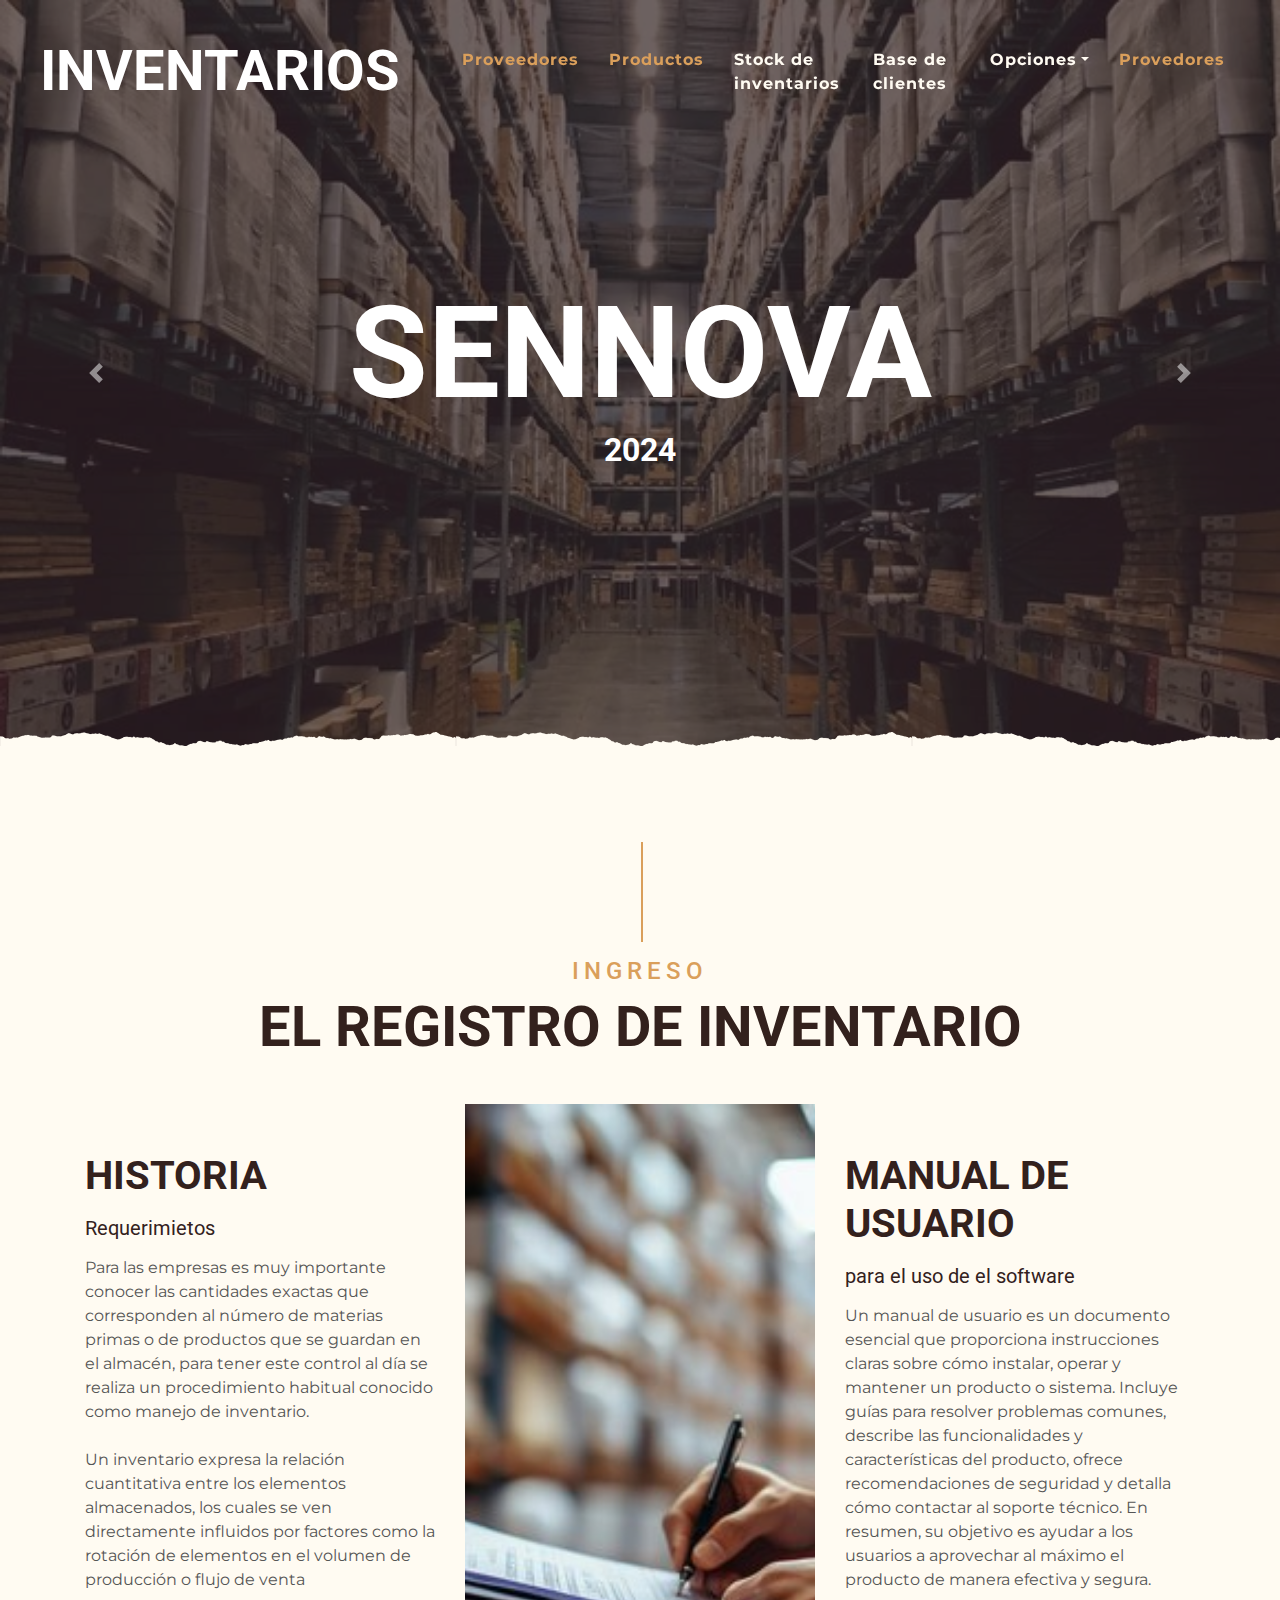
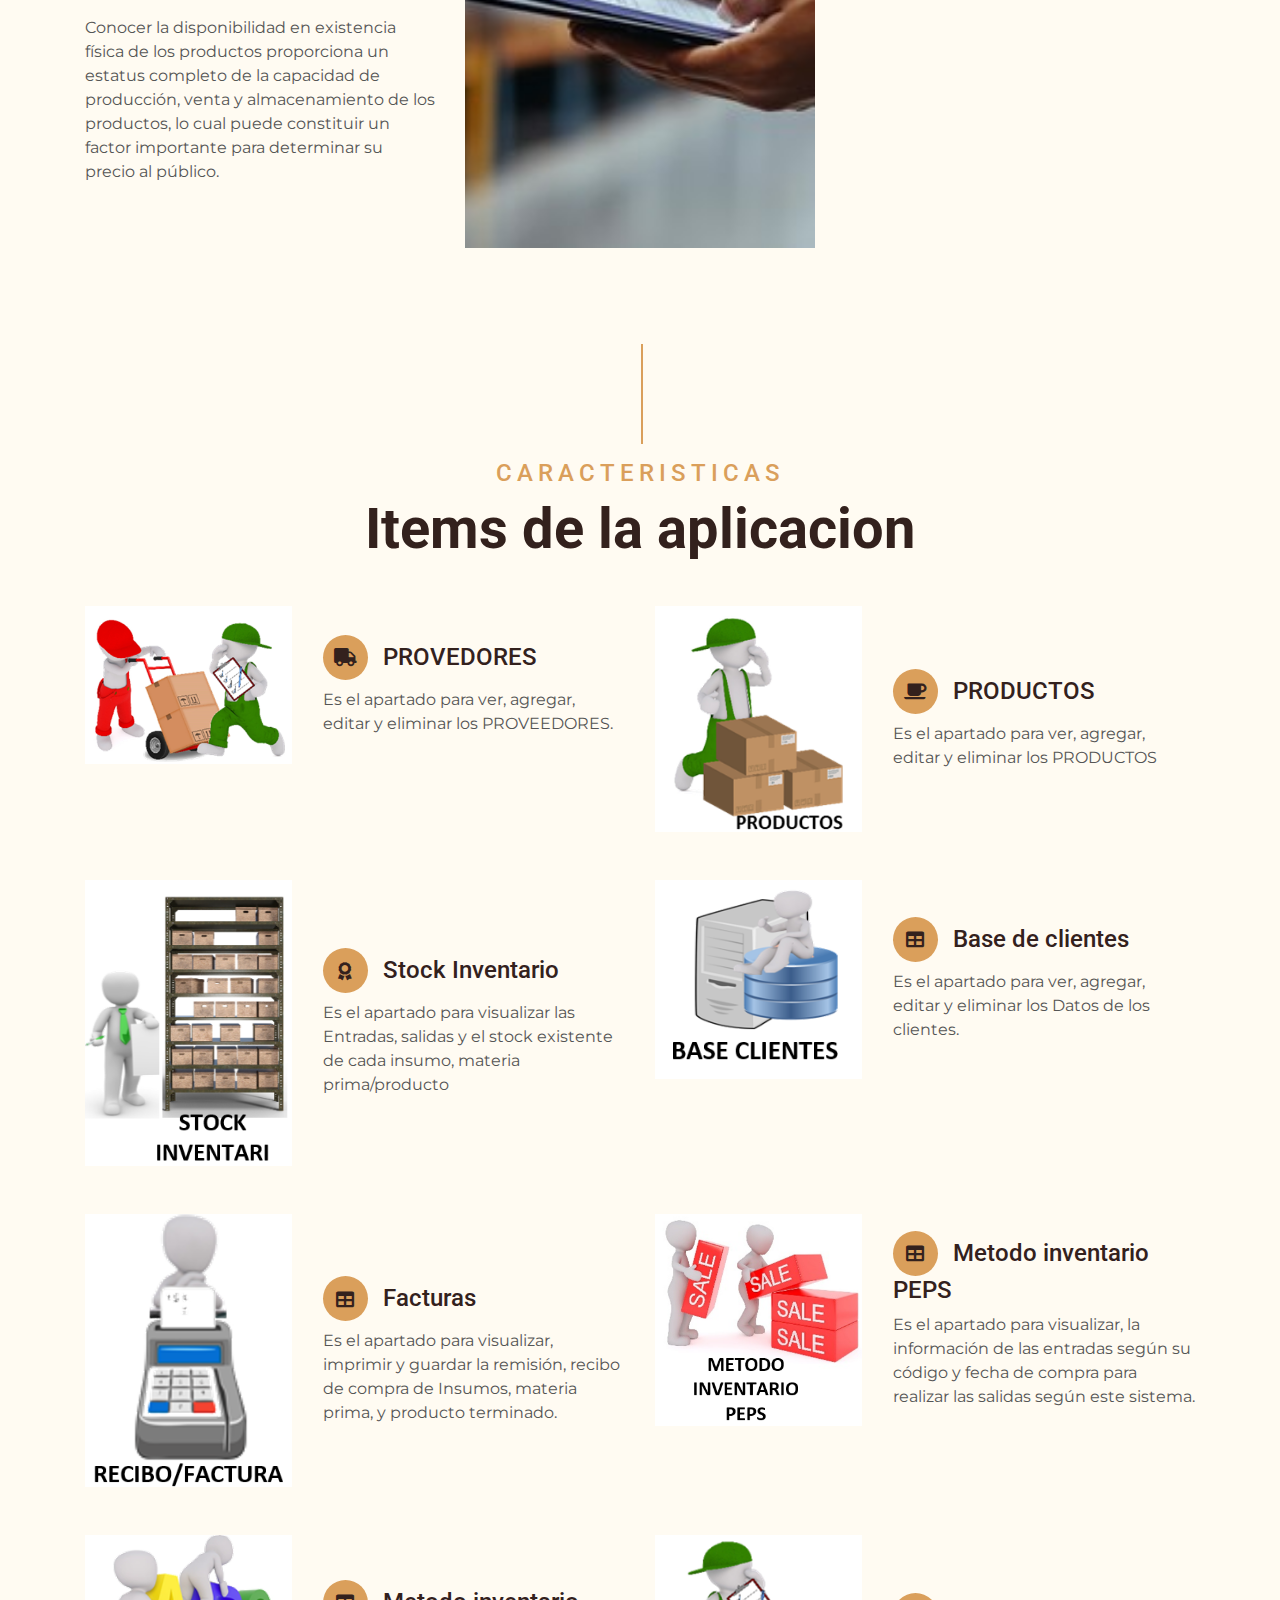
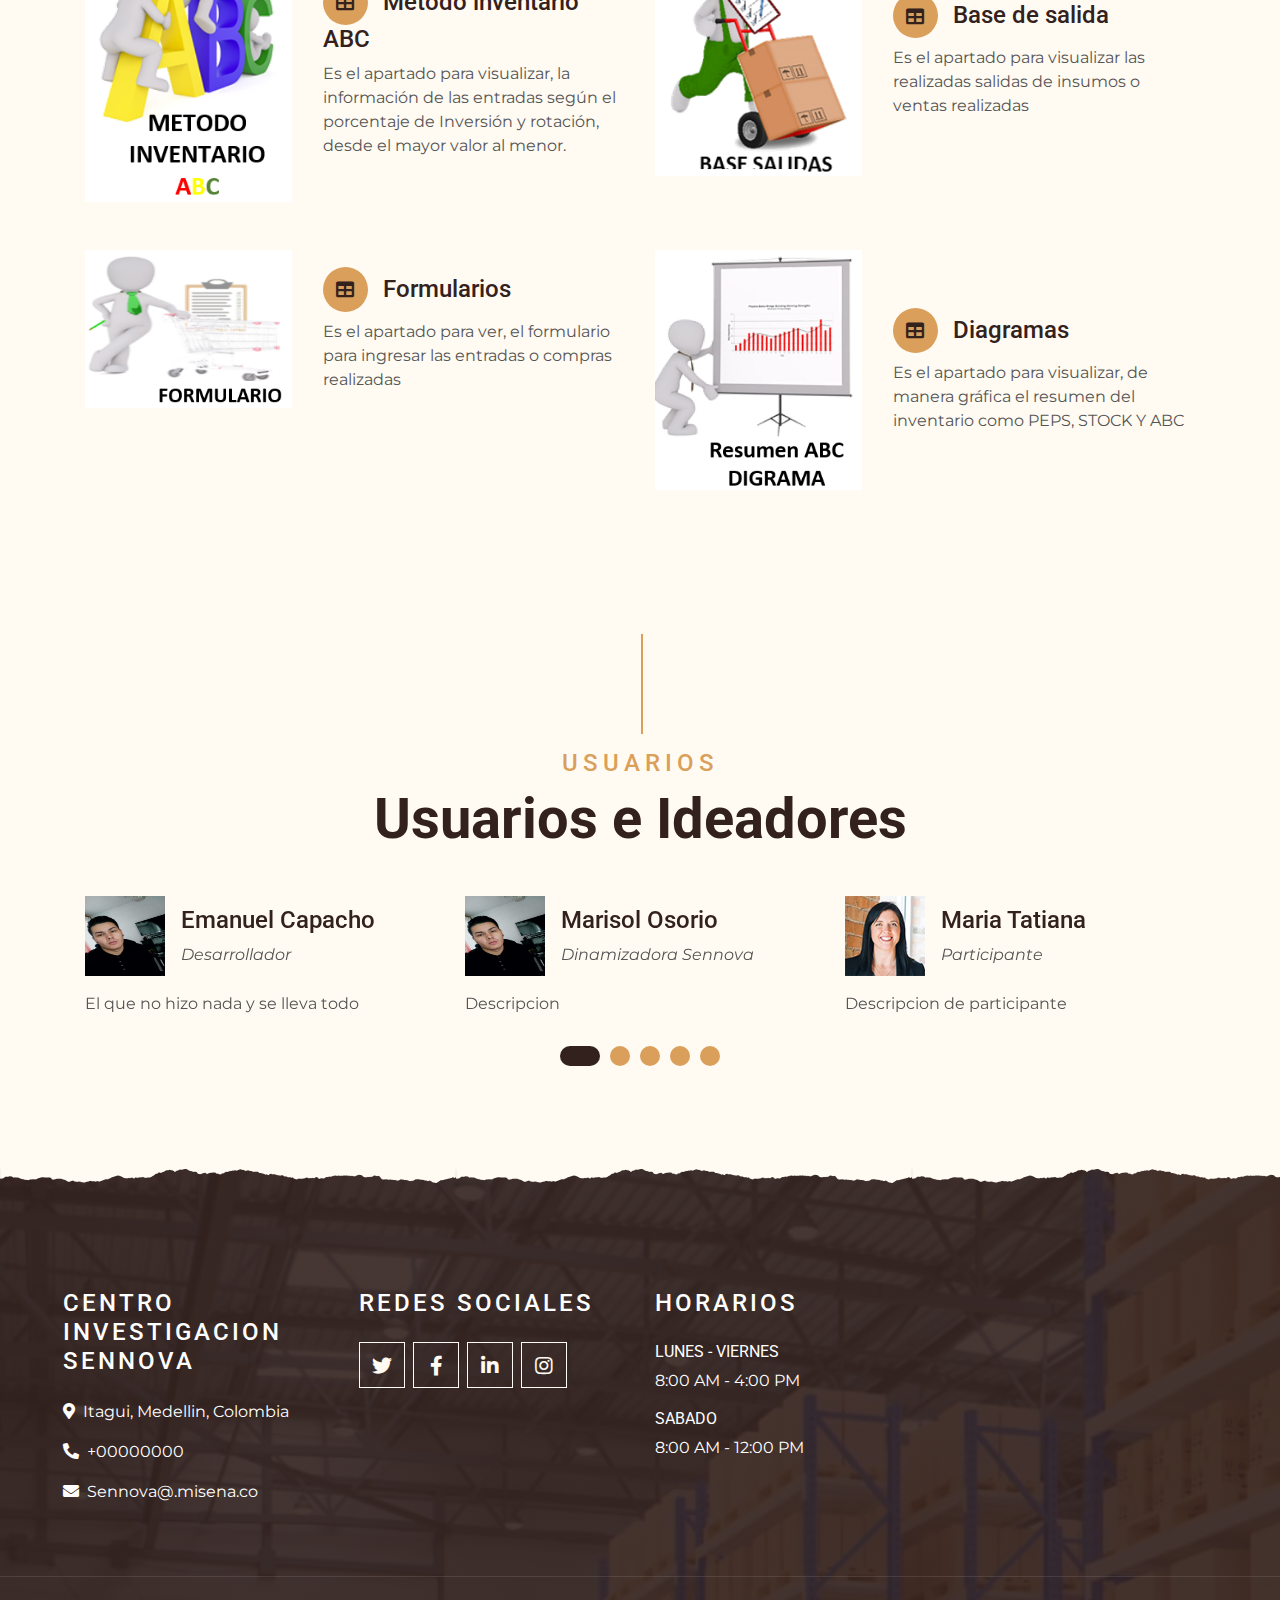
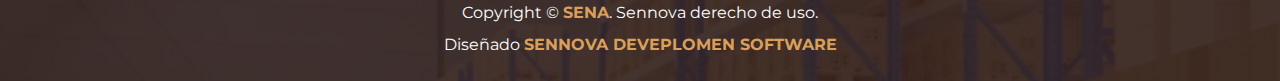
<file: index.html>
<!DOCTYPE html>
<html lang="en">

<head>
    <meta charset="utf-8">
    <title>SENNOVA - Inventario.</title>
    <meta content="width=device-width, initial-scale=1.0" name="viewport">
    <meta content="Free Website Template" name="keywords">
    <meta content="Free Website Template" name="description">

    <!-- icono -->
    <link href="img/inventarioTablet.avif" rel="icon">

    <!-- Google Font -->
    <link rel="preconnect" href="https://fonts.gstatic.com">
    <link href="https://fonts.googleapis.com/css2?family=Montserrat:wght@200;400&family=Roboto:wght@400;500;700&display=swap" rel="stylesheet"> 

    <!-- Font Awesome -->
    <link href="https://cdnjs.cloudflare.com/ajax/libs/font-awesome/5.10.0/css/all.min.css" rel="stylesheet">

    <!-- Libraries Stylesheet -->
    <link href="lib/owlcarousel/assets/owl.carousel.min.css" rel="stylesheet">
    <link href="lib/tempusdominus/css/tempusdominus-bootstrap-4.min.css" rel="stylesheet" />

    <!-- Customized Bootstrap Stylesheet -->
    <link href="css/style.min.css" rel="stylesheet">
</head>

<body>
    <!-- Navbar Start -->
    <div class="container-fluid p-0 nav-bar">
        <nav class="navbar navbar-expand-lg bg-none navbar-dark py-3">
            <a href="index.html" class="navbar-brand px-lg-4 m-0">
                <h1 class="m-0 display-4 text-uppercase text-white">INVENTARIOS</h1>
            </a>
            <button type="button" class="navbar-toggler" data-toggle="collapse" data-target="#navbarCollapse">
                <span class="navbar-toggler-icon"></span>
            </button>
            <div class="collapse navbar-collapse justify-content-between" id="navbarCollapse">
                <div class="navbar-nav ml-auto p-4">
                    <!--<a href="index.html" class="nav-item nav-link active">Inicio</a>-->
                    <a href="index.html" class="nav-item nav-link active">Proveedores</a>
                    <a href="producto.html" class="nav-item nav-link active">Productos</a>
                    <a href="stock.html" class="nav-item nav-link">Stock de inventarios</a>
                    <a href="service.html" class="nav-item nav-link">Base de clientes</a>
                    <div class="nav-item dropdown">
                        <a href="#" class="nav-link dropdown-toggle" data-toggle="dropdown">Opciones</a>
                        <div class="dropdown-menu text-capitalize">
                            <a href="reservation.html" class="dropdown-item">Base de salidas</a>
                            <a href="testimonial.html" class="dropdown-item">Base de entradas</a>
                            <a href="testimonial.html" class="dropdown-item">Graficas</a>
                        </div>
                    </div>
                    <a href="testimonial.html" class="nav-item nav-link active">Provedores</a>
                </div>
            </div>
        </nav>
    </div>
    <!-- Navbar End -->

    <!-- Carousel Start -->
    <div class="container-fluid p-0 mb-5">
        <div id="blog-carousel" class="carousel slide overlay-bottom" data-ride="carousel">
            <div class="carousel-inner">
                <div class="carousel-item active">
                    <img class="w-100" src="img/sistemas de gestion de inventarios empresa.webp" alt="Image">
                    <div class="carousel-caption d-flex flex-column align-items-center justify-content-center">
                        <!--<h2 class="text-primary font-weight-medium m-0">We Have Been Serving</h2> -->
                        <h1 class="display-1 text-white m-0">SENNOVA</h1>
                        <h2 class="text-white m-0">2024</h2>
                    </div>
                </div>
                <div class="carousel-item">
                    <img class="w-100" src="img/sistemas de gestion de inventarios empresa.webp" alt="Image">
                    <div class="carousel-caption d-flex flex-column align-items-center justify-content-center">
                       <!-- <h2 class="text-primary font-weight-medium m-0"></h2>-->
                        <h1 class="display-1 text-white m-0">REGISTRO</h1>
                        <h2 class="text-white m-0">INVENTARIAL</h2>
                    </div>
                </div>
            </div>
            <a class="carousel-control-prev" href="#blog-carousel" data-slide="prev">
                <span class="carousel-control-prev-icon"></span>
            </a>
            <a class="carousel-control-next" href="#blog-carousel" data-slide="next">
                <span class="carousel-control-next-icon"></span>
            </a>
        </div>
    </div>
    <!-- Carousel End -->


    <!-- About Start -->
    <div class="container-fluid py-5">
        <div class="container">
            <div class="section-title">
                <h4 class="text-primary text-uppercase" style="letter-spacing: 5px;">Ingreso</h4>
                <h1 class="display-4">EL REGISTRO DE INVENTARIO</h1>
            </div>
            <div class="row">
                <div class="col-lg-4 py-0 py-lg-5">
                    <h1 class="mb-3">HISTORIA</h1>
                    <h5 class="mb-3"> Requerimietos</h5>
                    <p> Para las empresas es muy importante conocer las cantidades exactas que corresponden al número de
                        materias primas o de productos que se guardan en el almacén, para tener este control al día se
                        realiza un procedimiento habitual conocido como manejo de inventario.
                        <BR></BR>
                        Un inventario expresa la relación cuantitativa entre los elementos almacenados, los cuales se ven
                        directamente influidos por factores como la rotación de elementos en el volumen de producción o
                        flujo de venta
                        <BR></BR>
                        Conocer la disponibilidad en existencia física de los productos proporciona un estatus completo de la capacidad de producción, venta y
                         almacenamiento de los productos, lo cual puede constituir un factor importante para determinar su precio al público.</p>
                    <!-- BOTON <a href="" class="btn btn-secondary font-weight-bold py-2 px-4 mt-2">Learn More</a> -->
                </div>
                <div class="col-lg-4 py-5 py-lg-0" style="min-height: 500px;">
                    <div class="position-relative h-100">
                        <img class="position-absolute w-100 h-100" src="img/auditorias.jpg" style="object-fit: cover;">
                    </div>
                </div>
                <div class="col-lg-4 py-0 py-lg-5">
                    <h1 class="mb-3">MANUAL DE USUARIO</h1>
                    <h5 class="mb-3"> para el uso de el software</h5>
                    <p>Un manual de usuario es un documento esencial que proporciona instrucciones claras sobre cómo
                         instalar, operar y mantener un producto o sistema. Incluye guías para resolver problemas comunes, 
                         describe las funcionalidades y características del producto, ofrece recomendaciones de seguridad y detalla cómo contactar al soporte técnico. En resumen, su objetivo es 
                        ayudar a los usuarios a aprovechar al máximo el producto de manera efectiva y segura. </p>
                    <!-- <h5 class="mb-3"><i class="fa fa-check text-primary mr-3"></i>Lorem ipsum dolor sit amet</h5>
                    <h5 class="mb-3"><i class="fa fa-check text-primary mr-3"></i>Lorem ipsum dolor sit amet</h5>
                    <h5 class="mb-3"><i class="fa fa-check text-primary mr-3"></i>Lorem ipsum dolor sit amet</h5>
                    <a href="" class="btn btn-primary font-weight-bold py-2 px-4 mt-2">Learn More</a> -->
                </div>
            </div>
        </div>
    </div>
    <!-- About End -->


    <!-- Service Start -->
    <div class="container-fluid pt-5">
        <div class="container">
            <div class="section-title">
                <h4 class="text-primary text-uppercase" style="letter-spacing: 5px;">CARACTERISTICAS</h4>
                <h1 class="display-4">Items de la aplicacion</h1>
            </div>
            <div class="row">
                <div class="col-lg-6 mb-5">
                    <div class="row align-items-center">
                        <div class="col-sm-5">
                            <img class="img-fluid mb-3 mb-sm-0" src="img/Provedores.png" alt="">
                        </div>
                        <div class="col-sm-7">
                            <h4><i class="fa fa-truck service-icon"></i>PROVEDORES</h4>
                            <p class="m-0">Es el apartado para ver, agregar, editar y eliminar los PROVEEDORES.</p>
                        </div>
                    </div>
                </div>
                <div class="col-lg-6 mb-5">
                    <div class="row align-items-center">
                        <div class="col-sm-5">
                            <img class="img-fluid mb-3 mb-sm-0" src="img/producto.png" alt="">
                        </div>
                        <div class="col-sm-7">
                            <h4><i class="fa fa-coffee service-icon"></i>PRODUCTOS</h4>
                            <p class="m-0">Es el apartado para ver, agregar, editar y eliminar los PRODUCTOS</p>
                        </div>
                    </div>
                </div>
                <div class="col-lg-6 mb-5">
                    <div class="row align-items-center">
                        <div class="col-sm-5">
                            <img class="img-fluid mb-3 mb-sm-0" src="img/StockInventario.png" alt="">
                        </div>
                        <div class="col-sm-7">
                            <h4><i class="fa fa-award service-icon"></i>Stock Inventario</h4>
                            <p class="m-0">Es el apartado para visualizar las Entradas,
                             salidas y el stock existente de cada insumo, materia prima/producto</p>
                        </div>
                    </div>
                </div>
                <div class="col-lg-6 mb-5">
                    <div class="row align-items-center">
                        <div class="col-sm-5">
                            <img class="img-fluid mb-3 mb-sm-0" src="img/Base de cliente.png" alt="">
                        </div>
                        <div class="col-sm-7">
                            <h4><i class="fa fa-table service-icon"></i>Base de clientes</h4>
                            <p class="m-0">Es el apartado para ver, agregar, editar y eliminar los Datos de los clientes.</p>
                        </div>
                    </div>
                </div>
                <div class="col-lg-6 mb-5">
                    <div class="row align-items-center">
                        <div class="col-sm-5">
                            <img class="img-fluid mb-3 mb-sm-0" src="img/Facturas.png" alt="">
                        </div>
                        <div class="col-sm-7">
                            <h4><i class="fa fa-table service-icon"></i>Facturas</h4>
                            <p class="m-0">Es el apartado para visualizar, imprimir y guardar la
                                 remisión, recibo de compra de Insumos, materia prima, y producto terminado.</p>
                        </div>
                    </div>
                </div>
                <div class="col-lg-6 mb-5">
                    <div class="row align-items-center">
                        <div class="col-sm-5">
                            <img class="img-fluid mb-3 mb-sm-0" src="img/MetodoPeps.png" alt="">
                        </div>
                        <div class="col-sm-7">
                            <h4><i class="fa fa-table service-icon"></i>Metodo inventario PEPS</h4>
                            <p class="m-0">Es el apartado para visualizar, la información de las entradas
                                 según su código y fecha de compra para realizar las salidas según este sistema.</p>
                        </div>
                    </div>
                </div>
                <div class="col-lg-6 mb-5">
                    <div class="row align-items-center">
                        <div class="col-sm-5">
                            <img class="img-fluid mb-3 mb-sm-0" src="img/MetodoInventarioABC.png" alt="">
                        </div>
                        <div class="col-sm-7">
                            <h4><i class="fa fa-table service-icon"></i>Metodo inventario ABC</h4>
                            <p class="m-0">Es el apartado para visualizar,
                                 la información de las entradas según el porcentaje de Inversión y rotación, desde el mayor valor al menor.</p>
                        </div>
                    </div>
                </div>
                <div class="col-lg-6 mb-5">
                    <div class="row align-items-center">
                        <div class="col-sm-5">
                            <img class="img-fluid mb-3 mb-sm-0" src="img/BaseSalidas.png" alt="">
                        </div>
                        <div class="col-sm-7">
                            <h4><i class="fa fa-table service-icon"></i>Base de salida</h4>
                            <p class="m-0">Es el apartado para visualizar las realizadas salidas de insumos o ventas realizadas</p>
                        </div>
                    </div>
                </div>
                <div class="col-lg-6 mb-5">
                    <div class="row align-items-center">
                        <div class="col-sm-5">
                            <img class="img-fluid mb-3 mb-sm-0" src="img/Formularios.png" alt="">
                        </div>
                        <div class="col-sm-7">
                            <h4><i class="fa fa-table service-icon"></i>Formularios</h4>
                            <p class="m-0">Es el apartado para ver, el formulario para ingresar las entradas o compras realizadas</p>
                        </div>
                    </div>
                </div>
                <div class="col-lg-6 mb-5">
                    <div class="row align-items-center">
                        <div class="col-sm-5">
                            <img class="img-fluid mb-3 mb-sm-0" src="img/Diagramas.png" alt="">
                        </div>
                        <div class="col-sm-7">
                            <h4><i class="fa fa-table service-icon"></i>Diagramas</h4>
                            <p class="m-0">Es el apartado para visualizar, de manera gráfica el resumen del inventario como PEPS, STOCK Y ABC</p>
                        </div>
                    </div>
                </div>
            </div>

            </div>
        </div>
    </div>
    <!-- Service End -->


    <!-- 
    <div class="offer container-fluid my-5 py-5 text-center position-relative overlay-top overlay-bottom">
        <div class="container py-5">
            <h1 class="display-3 text-primary mt-3">50% OFF</h1>
            <h1 class="text-white mb-3">Sunday Special Offer</h1>
            <h4 class="text-white font-weight-normal mb-4 pb-3">Only for Sunday from 1st Jan to 30th Jan 2045</h4>
            <form class="form-inline justify-content-center mb-4">
                <div class="input-group">
                    <input type="text" class="form-control p-4" placeholder="Your Email" style="height: 60px;">
                    <div class="input-group-append">
                        <button class="btn btn-primary font-weight-bold px-4" type="submit">Sign Up</button>
                    </div>
                </div>
            </form>
        </div>
    </div>
    -->


    <!-- Menu Start 
    <div class="container-fluid pt-5">
        <div class="container">
            <div class="section-title">
                <h4 class="text-primary text-uppercase" style="letter-spacing: 5px;">Menu & Pricing</h4>
                <h1 class="display-4">Competitive Pricing</h1>
            </div>
            <div class="row">
                <div class="col-lg-6">
                    <h1 class="mb-5">Hot Coffee</h1>
                    <div class="row align-items-center mb-5">
                        <div class="col-4 col-sm-3">
                            <img class="w-100 rounded-circle mb-3 mb-sm-0" src="img/menu-1.jpg" alt="">
                            <h5 class="menu-price">$5</h5>
                        </div>
                        <div class="col-8 col-sm-9">
                            <h4>Black Coffee</h4>
                            <p class="m-0">Sit lorem ipsum et diam elitr est dolor sed duo guberg sea et et lorem dolor</p>
                        </div>
                    </div>
                    <div class="row align-items-center mb-5">
                        <div class="col-4 col-sm-3">
                            <img class="w-100 rounded-circle mb-3 mb-sm-0" src="img/menu-2.jpg" alt="">
                            <h5 class="menu-price">$7</h5>
                        </div>
                        <div class="col-8 col-sm-9">
                            <h4>Chocolete Coffee</h4>
                            <p class="m-0">Sit lorem ipsum et diam elitr est dolor sed duo guberg sea et et lorem dolor</p>
                        </div>
                    </div>
                    <div class="row align-items-center mb-5">
                        <div class="col-4 col-sm-3">
                            <img class="w-100 rounded-circle mb-3 mb-sm-0" src="img/menu-3.jpg" alt="">
                            <h5 class="menu-price">$9</h5>
                        </div>
                        <div class="col-8 col-sm-9">
                            <h4>Coffee With Milk</h4>
                            <p class="m-0">Sit lorem ipsum et diam elitr est dolor sed duo guberg sea et et lorem dolor</p>
                        </div>
                    </div>
                </div>
                <div class="col-lg-6">
                    <h1 class="mb-5">Cold Coffee</h1>
                    <div class="row align-items-center mb-5">
                        <div class="col-4 col-sm-3">
                            <img class="w-100 rounded-circle mb-3 mb-sm-0" src="img/menu-1.jpg" alt="">
                            <h5 class="menu-price">$5</h5>
                        </div>
                        <div class="col-8 col-sm-9">
                            <h4>Black Coffee</h4>
                            <p class="m-0">Sit lorem ipsum et diam elitr est dolor sed duo guberg sea et et lorem dolor</p>
                        </div>
                    </div>
                    <div class="row align-items-center mb-5">
                        <div class="col-4 col-sm-3">
                            <img class="w-100 rounded-circle mb-3 mb-sm-0" src="img/menu-2.jpg" alt="">
                            <h5 class="menu-price">$7</h5>
                        </div>
                        <div class="col-8 col-sm-9">
                            <h4>Chocolete Coffee</h4>
                            <p class="m-0">Sit lorem ipsum et diam elitr est dolor sed duo guberg sea et et lorem dolor</p>
                        </div>
                    </div>
                    <div class="row align-items-center mb-5">
                        <div class="col-4 col-sm-3">
                            <img class="w-100 rounded-circle mb-3 mb-sm-0" src="img/menu-3.jpg" alt="">
                            <h5 class="menu-price">$9</h5>
                        </div>
                        <div class="col-8 col-sm-9">
                            <h4>Coffee With Milk</h4>
                            <p class="m-0">Sit lorem ipsum et diam elitr est dolor sed duo guberg sea et et lorem dolor</p>
                        </div>
                    </div>
                </div>
            </div>
        </div>
    </div>
    -->


    <!-- Reservation
    <div class="container-fluid my-5">
        <div class="container">
            <div class="reservation position-relative overlay-top overlay-bottom">
                <div class="row align-items-center">
                    <div class="col-lg-6 my-5 my-lg-0">
                        <div class="p-5">
                            <div class="mb-4">
                                <h1 class="display-3 text-primary">30% OFF</h1>
                                <h1 class="text-white">For Online Reservation</h1>
                            </div>
                            <p class="text-white">Lorem justo clita erat lorem labore ea, justo dolor lorem ipsum ut sed eos,
                                ipsum et dolor kasd sit ea justo. Erat justo sed sed diam. Ea et erat ut sed diam sea</p>
                            <ul class="list-inline text-white m-0">
                                <li class="py-2"><i class="fa fa-check text-primary mr-3"></i>Lorem ipsum dolor sit amet</li>
                                <li class="py-2"><i class="fa fa-check text-primary mr-3"></i>Lorem ipsum dolor sit amet</li>
                                <li class="py-2"><i class="fa fa-check text-primary mr-3"></i>Lorem ipsum dolor sit amet</li>
                            </ul>
                        </div>
                    </div>
                    <div class="col-lg-6">
                        <div class="text-center p-5" style="background: rgba(51, 33, 29, .8);">
                            <h1 class="text-white mb-4 mt-5">Book Your Table</h1>
                            <form class="mb-5">
                                <div class="form-group">
                                    <input type="text" class="form-control bg-transparent border-primary p-4" placeholder="Name"
                                        required="required" />
                                </div>
                                <div class="form-group">
                                    <input type="email" class="form-control bg-transparent border-primary p-4" placeholder="Email"
                                        required="required" />
                                </div>
                                <div class="form-group">
                                    <div class="date" id="date" data-target-input="nearest">
                                        <input type="text" class="form-control bg-transparent border-primary p-4 datetimepicker-input" placeholder="Date" data-target="#date" data-toggle="datetimepicker"/>
                                    </div>
                                </div>
                                <div class="form-group">
                                    <div class="time" id="time" data-target-input="nearest">
                                        <input type="text" class="form-control bg-transparent border-primary p-4 datetimepicker-input" placeholder="Time" data-target="#time" data-toggle="datetimepicker"/>
                                    </div>
                                </div>
                                <div class="form-group">
                                    <select class="custom-select bg-transparent border-primary px-4" style="height: 49px;">
                                        <option selected>Person</option>
                                        <option value="1">Person 1</option>
                                        <option value="2">Person 2</option>
                                        <option value="3">Person 3</option>
                                        <option value="3">Person 4</option>
                                    </select>
                                </div>
                                
                                <div>
                                    <button class="btn btn-primary btn-block font-weight-bold py-3" type="submit">Book Now</button>
                                </div>
                            </form>
                        </div>
                    </div>
                </div>
            </div>
        </div>
    </div>
    -->


    <!-- Testimonial Start -->
    <div class="container-fluid py-5">
        <BR></BR>
        <div class="container">
            <div class="section-title">
                <h4 class="text-primary text-uppercase" style="letter-spacing: 5px;">Usuarios</h4>
                <h1 class="display-4">Usuarios e Ideadores</h1>
            </div>
            <div class="owl-carousel testimonial-carousel">
                <div class="testimonial-item">
                    <div class="d-flex align-items-center mb-3">
                        <img class="img-fluid" src="img/Emanuel.jpg" alt="">
                        <div class="ml-3">
                            <h4>Marisol Osorio</h4>
                            <i>Dinamizadora Sennova</i>
                        </div>
                    </div>
                    <p class="m-0">Descripcion</p>
                </div>
                <div class="testimonial-item">
                    <div class="d-flex align-items-center mb-3">
                        <img class="img-fluid" src="img/testimonial-3.jpg" alt="">
                        <div class="ml-3">
                            <h4>Maria Tatiana</h4>
                            <i>Participante</i>
                        </div>
                    </div>
                    <p class="m-0">Descripcion de participante</p>
                </div>
                <div class="testimonial-item">
                    <div class="d-flex align-items-center mb-3">
                        <img class="img-fluid" src="img/testimonial-2.jpg" alt="">
                        <div class="ml-3">
                            <h4>Daniel Espinal</h4>
                            <i>Desarrollador</i>
                        </div>
                    </div>
                    <p class="m-0">Es una persona que programa</p>
                </div>
                <div class="testimonial-item">
                    <div class="d-flex align-items-center mb-3">
                        <img class="img-fluid" src="img/JuanAndres.jpg" alt="">
                        <div class="ml-3">
                            <h4>Juan Andres</h4>
                            <i>Desarrollador</i>
                        </div>
                    </div>
                    <p class="m-0">Encargado de Facturacion</p>
                </div>
                <div class="testimonial-item">
                    <div class="d-flex align-items-center mb-3">
                        <img class="img-fluid" src="img/Emanuel.jpg" alt="">
                        <div class="ml-3">
                            <h4>Emanuel Capacho</h4>
                            <i>Desarrollador</i>
                        </div>
                    </div>
                    <p class="m-0">El que no hizo nada y se lleva todo</p>
                </div>
            </div>
        </div>
    </div>
    <!-- Testimonial End -->


    <!-- Footer Start -->
    <div class="Centrador"><div class="container-fluid footer text-white mt-5 pt-5 px-0 position-relative overlay-top">
        <div class="row mx-0 pt-5 px-sm-3 px-lg-5 mt-4">
            <div class="col-lg-3 col-md-6 mb-5">
                <h4 class="text-white text-uppercase mb-4" style="letter-spacing: 3px;">Centro <br> Investigacion Sennova </h4>
                <p><i class="fa fa-map-marker-alt mr-2"></i>Itagui, Medellin, Colombia</p>
                <p><i class="fa fa-phone-alt mr-2"></i>+00000000</p>
                <p class="m-0"><i class="fa fa-envelope mr-2"></i>Sennova@.misena.co</p>
            </div>
            <div class="col-lg-3 col-md-6 mb-5">
                <h4 class="text-white text-uppercase mb-4" style="letter-spacing: 3px;">Redes sociales</h4>
                <div class="d-flex justify-content-start">
                    <a class="btn btn-lg btn-outline-light btn-lg-square mr-2" href="#"><i class="fab fa-twitter"></i></a>
                    <a class="btn btn-lg btn-outline-light btn-lg-square mr-2" href="#"><i class="fab fa-facebook-f"></i></a>
                    <a class="btn btn-lg btn-outline-light btn-lg-square mr-2" href="#"><i class="fab fa-linkedin-in"></i></a>
                    <a class="btn btn-lg btn-outline-light btn-lg-square" href="#"><i class="fab fa-instagram"></i></a>
                </div>
            </div>
            <div class="col-lg-3 col-md-6 mb-5">
                <h4 class="text-white text-uppercase mb-4" style="letter-spacing: 3px;">Horarios</h4>
                <div>
                    <h6 class="text-white text-uppercase">Lunes - Viernes</h6>
                    <p>8:00 AM - 4:00 PM</p>
                    <h6 class="text-white text-uppercase">Sabado</h6>
                    <p>8:00 AM - 12:00 PM</p>
                </div>
            </div>
           <!-- <div class="col-lg-3 col-md-6 mb-5">
                <h4 class="text-white text-uppercase mb-4" style="letter-spacing: 3px;">Newsletter</h4>
                <p>Amet elitr vero magna sed ipsum sit kasd sea elitr lorem rebum</p>
                <div class="w-100">
                    <div class="input-group">
                        <input type="text" class="form-control border-light" style="padding: 25px;" placeholder="Your Email">
                        <div class="input-group-append">
                            <button class="btn btn-primary font-weight-bold px-3">Sign Up</button>
                        </div>
                    </div>
                </div>
            </div>-->
        </div>
        <div class="container-fluid text-center text-white border-top mt-4 py-4 px-sm-3 px-md-5" style="border-color: rgba(256, 256, 256, .1) !important;">
            <p class="mb-2 text-white">Copyright &copy; <a class="font-weight-bold" href="#">SENA</a>. Sennova derecho de uso.</a></p>
            <p class="m-0 text-white">Diseñado <a class="font-weight-bold" href="https://htmlcodex.com">SENNOVA DEVEPLOMEN SOFTWARE</a></p>
        </div>
    </div>
</div>
    <!-- Footer End -->


    <!-- Back to Top -->
    <a href="#" class="btn btn-lg btn-primary btn-lg-square back-to-top"><i class="fa fa-angle-double-up"></i></a>


    <!-- JavaScript Libraries -->
    <script src="https://code.jquery.com/jquery-3.4.1.min.js"></script>
    <script src="https://stackpath.bootstrapcdn.com/bootstrap/4.4.1/js/bootstrap.bundle.min.js"></script>
    <script src="lib/easing/easing.min.js"></script>
    <script src="lib/waypoints/waypoints.min.js"></script>
    <script src="lib/owlcarousel/owl.carousel.min.js"></script>
    <script src="lib/tempusdominus/js/moment.min.js"></script>
    <script src="lib/tempusdominus/js/moment-timezone.min.js"></script>
    <script src="lib/tempusdominus/js/tempusdominus-bootstrap-4.min.js"></script>

    <!-- Contact Javascript File -->
    <script src="mail/jqBootstrapValidation.min.js"></script>
    <script src="mail/contact.js"></script>

    <!-- Template Javascript -->
    <script src="js/main.js"></script>
</body>

</html>
</file>
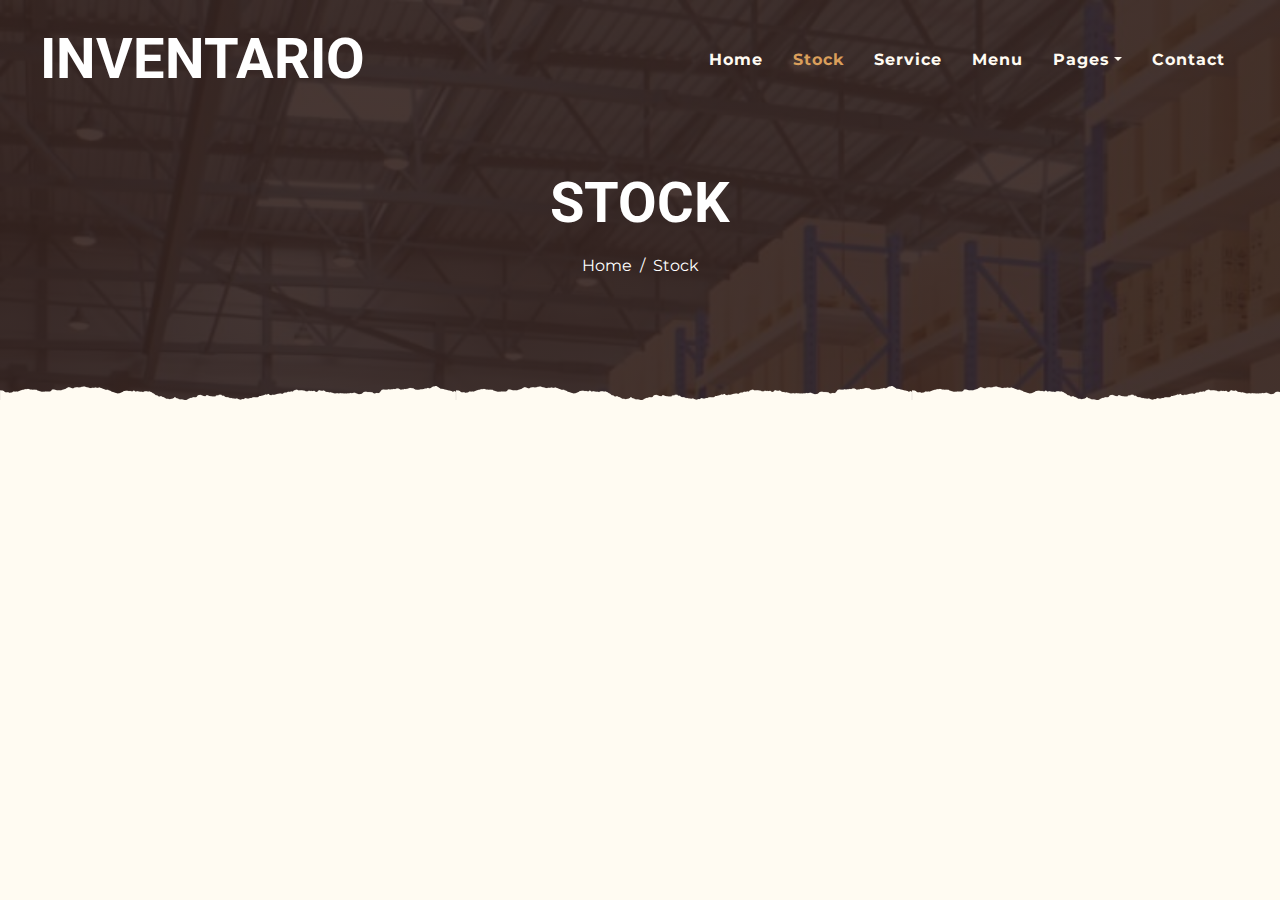
<file: about.html>
<!DOCTYPE html>
<html lang="en">

<head>
    <meta charset="utf-8">
    <title>SENNOVA - Inventario</title>
    <meta content="width=device-width, initial-scale=1.0" name="viewport">
    <meta content="Free Website Template" name="keywords">
    <meta content="Free Website Template" name="description">

    <!-- Icono superior -->
    <link href="img/inventarioTablet.avif" rel="icon">

    <!-- Google Font -->
    <link rel="preconnect" href="https://fonts.gstatic.com">
    <link href="https://fonts.googleapis.com/css2?family=Montserrat:wght@200;400&family=Roboto:wght@400;500;700&display=swap" rel="stylesheet"> 

    <!-- Font Awesome -->
    <link href="https://cdnjs.cloudflare.com/ajax/libs/font-awesome/5.10.0/css/all.min.css" rel="stylesheet">

    <!-- Libraries Stylesheet -->
    <link href="lib/owlcarousel/assets/owl.carousel.min.css" rel="stylesheet">
    <link href="lib/tempusdominus/css/tempusdominus-bootstrap-4.min.css" rel="stylesheet" />

    <!-- Customized Bootstrap Stylesheet -->
    <link href="css/style.min.css" rel="stylesheet">
</head>

<body>
    <!-- Barra de navegacion superior -->
    <div class="container-fluid p-0 nav-bar">
        <nav class="navbar navbar-expand-lg bg-none navbar-dark py-3">
            <a href="index.html" class="navbar-brand px-lg-4 m-0">
                <h1 class="m-0 display-4 text-uppercase text-white">INVENTARIO</h1>
            </a>
            <button type="button" class="navbar-toggler" data-toggle="collapse" data-target="#navbarCollapse">
                <span class="navbar-toggler-icon"></span>
            </button>
            <div class="collapse navbar-collapse justify-content-between" id="navbarCollapse">
                <div class="navbar-nav ml-auto p-4">
                    <a href="index.html" class="nav-item nav-link">Home</a>
                    <a href="about.html" class="nav-item nav-link active">Stock</a>
                    <a href="service.html" class="nav-item nav-link">Service</a>
                    <a href="menu.html" class="nav-item nav-link">Menu</a>
                    <div class="nav-item dropdown">
                        <a href="#" class="nav-link dropdown-toggle" data-toggle="dropdown">Pages</a>
                        <div class="dropdown-menu text-capitalize">
                            <a href="reservation.html" class="dropdown-item">Reservation</a>
                            <a href="testimonial.html" class="dropdown-item">Testimonial</a>
                        </div>
                    </div>
                    <a href="contact.html" class="nav-item nav-link">Contact</a>
                </div>
            </div>
        </nav>
    </div>
    <!-- Navbar End -->


    <!-- Page Header Start -->
    <div class="container-fluid page-header mb-5 position-relative overlay-bottom">
        <div class="d-flex flex-column align-items-center justify-content-center pt-0 pt-lg-5" style="min-height: 400px">
            <h1 class="display-4 mb-3 mt-0 mt-lg-5 text-white text-uppercase">Stock</h1>
            <div class="d-inline-flex mb-lg-5">
                <p class="m-0 text-white"><a class="text-white" href="">Home</a></p>
                <p class="m-0 text-white px-2">/</p>
                <p class="m-0 text-white">Stock</p>
            </div>
        </div>
    </div>
    <!-- Page Header End -->


    <!-- About Start -->
    <div class="container-fluid py-5">
        <div class="container">
        </div>
    </div>
    <!-- About End -->


    <!-- final de pagina
    <div class="container-fluid footer text-white mt-5 pt-5 px-0 position-relative overlay-top">
        <div class="row mx-0 pt-5 px-sm-3 px-lg-5 mt-4">
            <div class="col-lg-3 col-md-6 mb-5">
                <h4 class="text-white text-uppercase mb-4" style="letter-spacing: 3px;">Get In Touch</h4>
                <p><i class="fa fa-map-marker-alt mr-2"></i>123 Street, New York, USA</p>
                <p><i class="fa fa-phone-alt mr-2"></i>+012 345 67890</p>
                <p class="m-0"><i class="fa fa-envelope mr-2"></i>info@example.com</p>
            </div>
            <div class="col-lg-3 col-md-6 mb-5">
                <h4 class="text-white text-uppercase mb-4" style="letter-spacing: 3px;">Follow Us</h4>
                <p>Amet elitr vero magna sed ipsum sit kasd sea elitr lorem rebum</p>
                <div class="d-flex justify-content-start">
                    <a class="btn btn-lg btn-outline-light btn-lg-square mr-2" href="#"><i class="fab fa-twitter"></i></a>
                    <a class="btn btn-lg btn-outline-light btn-lg-square mr-2" href="#"><i class="fab fa-facebook-f"></i></a>
                    <a class="btn btn-lg btn-outline-light btn-lg-square mr-2" href="#"><i class="fab fa-linkedin-in"></i></a>
                    <a class="btn btn-lg btn-outline-light btn-lg-square" href="#"><i class="fab fa-instagram"></i></a>
                </div>
            </div>
            <div class="col-lg-3 col-md-6 mb-5">
                <h4 class="text-white text-uppercase mb-4" style="letter-spacing: 3px;">Open Hours</h4>
                <div>
                    <h6 class="text-white text-uppercase">Monday - Friday</h6>
                    <p>8.00 AM - 8.00 PM</p>
                    <h6 class="text-white text-uppercase">Saturday - Sunday</h6>
                    <p>2.00 PM - 8.00 PM</p>
                </div>
            </div>
            <div class="col-lg-3 col-md-6 mb-5">
                <h4 class="text-white text-uppercase mb-4" style="letter-spacing: 3px;">Newsletter</h4>
                <p>Amet elitr vero magna sed ipsum sit kasd sea elitr lorem rebum</p>
                <div class="w-100">
                    <div class="input-group">
                        <input type="text" class="form-control border-light" style="padding: 25px;" placeholder="Your Email">
                        <div class="input-group-append">
                            <button class="btn btn-primary font-weight-bold px-3">Sign Up</button>
                        </div>
                    </div>
                </div>
            </div>
        </div>
        <div class="container-fluid text-center text-white border-top mt-4 py-4 px-sm-3 px-md-5" style="border-color: rgba(256, 256, 256, .1) !important;">
            <p class="mb-2 text-white">Copyright &copy; <a class="font-weight-bold" href="#">Domain</a>. All Rights Reserved.</a></p>
            <p class="m-0 text-white">Designed by <a class="font-weight-bold" href="https://htmlcodex.com">HTML Codex</a></p>
        </div>
    </div>
    -->


    <!-- Back to Top -->
    <a href="#" class="btn btn-lg btn-primary btn-lg-square back-to-top"><i class="fa fa-angle-double-up"></i></a>


    <!-- JavaScript Libraries -->
    <script src="https://code.jquery.com/jquery-3.4.1.min.js"></script>
    <script src="https://stackpath.bootstrapcdn.com/bootstrap/4.4.1/js/bootstrap.bundle.min.js"></script>
    <script src="lib/easing/easing.min.js"></script>
    <script src="lib/waypoints/waypoints.min.js"></script>
    <script src="lib/owlcarousel/owl.carousel.min.js"></script>
    <script src="lib/tempusdominus/js/moment.min.js"></script>
    <script src="lib/tempusdominus/js/moment-timezone.min.js"></script>
    <script src="lib/tempusdominus/js/tempusdominus-bootstrap-4.min.js"></script>

    <!-- Contact Javascript File -->
    <script src="mail/jqBootstrapValidation.min.js"></script>
    <script src="mail/contact.js"></script>

    <!-- Template Javascript -->
    <script src="js/main.js"></script>
</body>

</html>
</file>
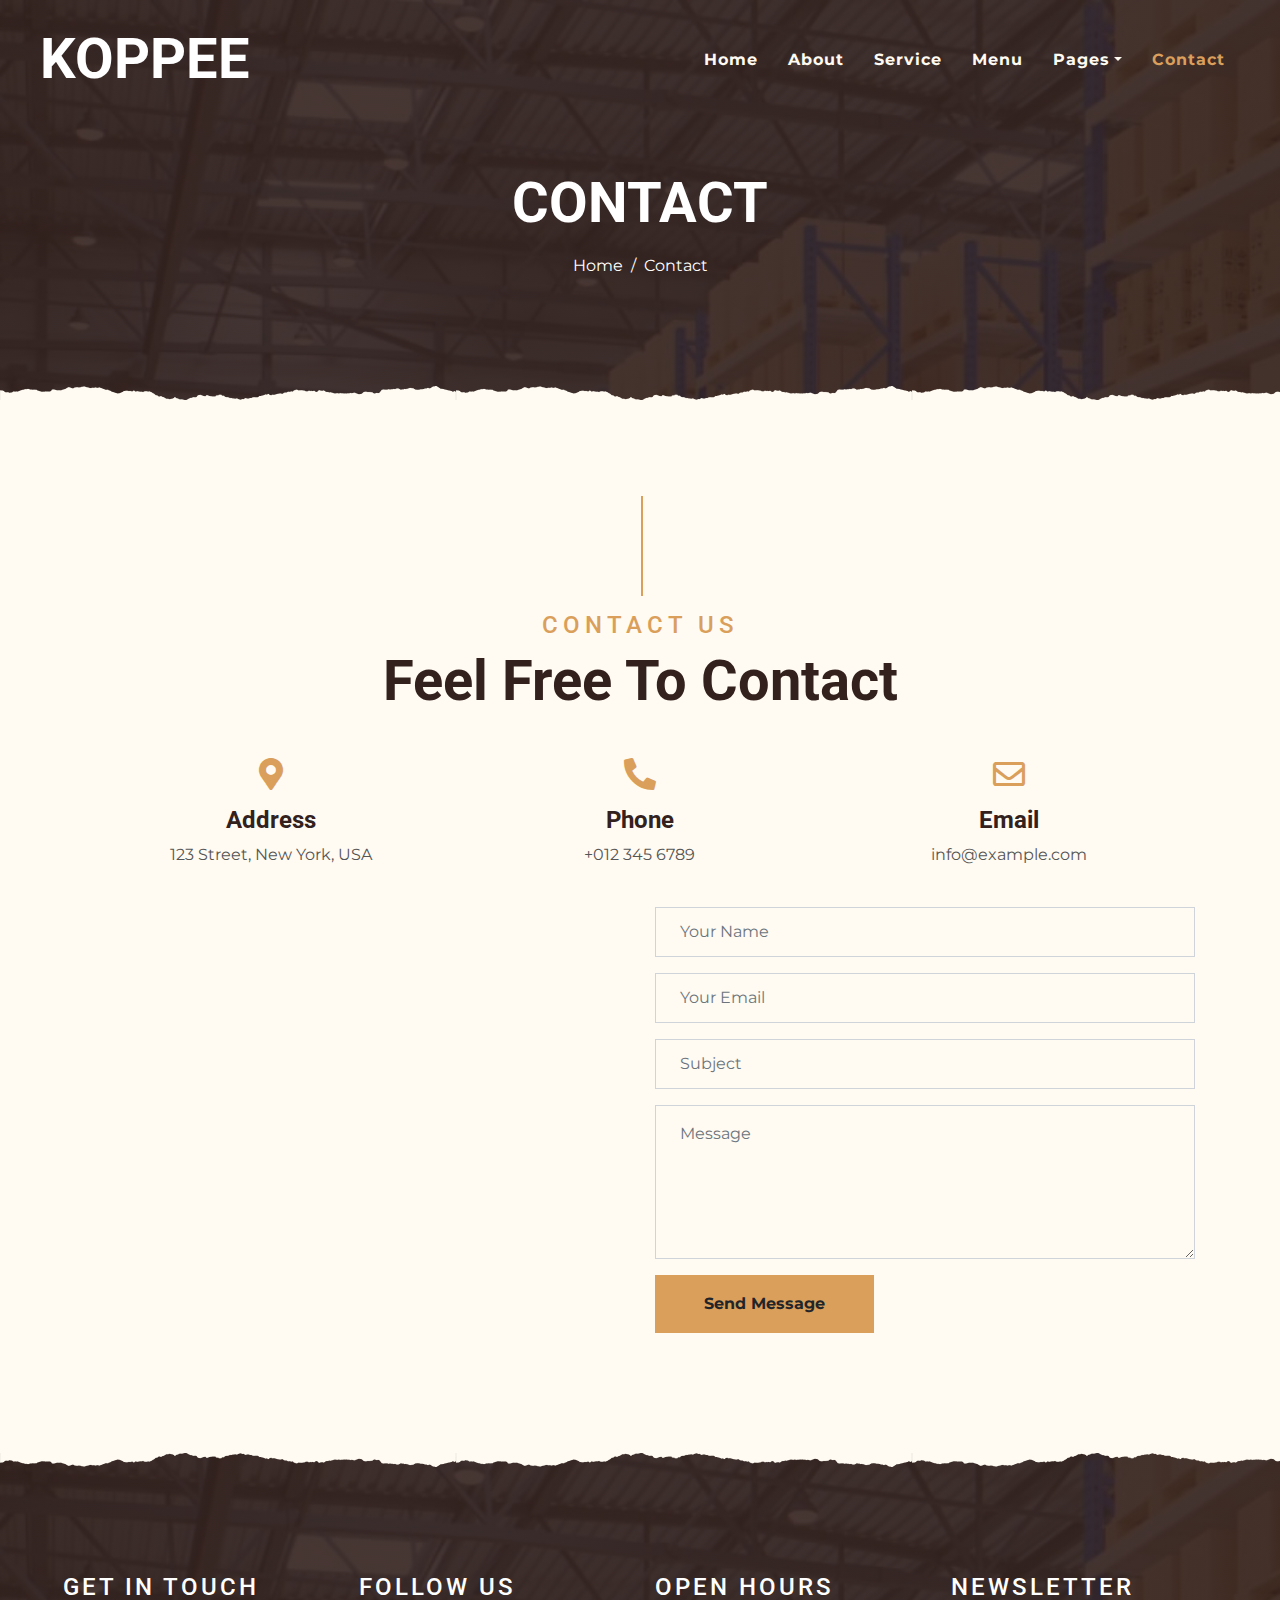
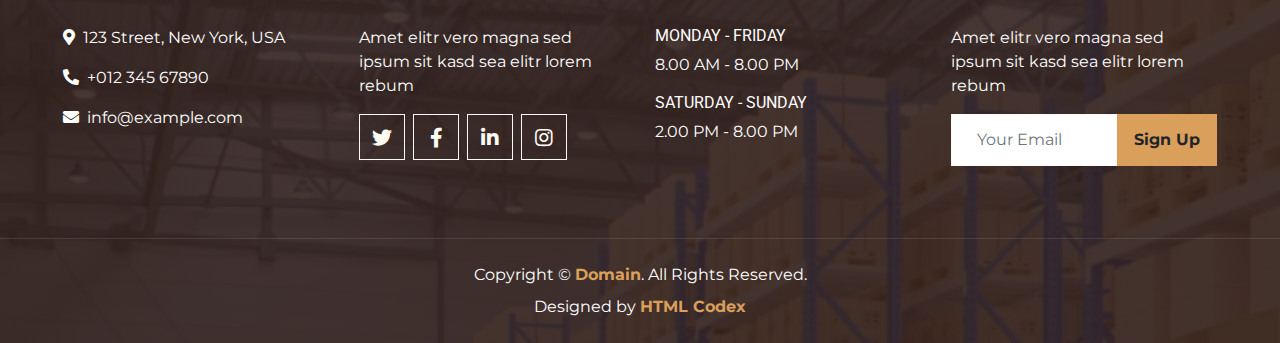
<file: contact.html>
<!DOCTYPE html>
<html lang="en">

<head>
    <meta charset="utf-8">
    <title>SENNOVA</title>
    <meta content="width=device-width, initial-scale=1.0" name="viewport">
    <meta content="Free Website Template" name="keywords">
    <meta content="Free Website Template" name="description">

    <!-- Favicon -->
    <link href="img/favicon.ico" rel="icon">

    <!-- Google Font -->
    <link rel="preconnect" href="https://fonts.gstatic.com">
    <link href="https://fonts.googleapis.com/css2?family=Montserrat:wght@200;400&family=Roboto:wght@400;500;700&display=swap" rel="stylesheet"> 

    <!-- Font Awesome -->
    <link href="https://cdnjs.cloudflare.com/ajax/libs/font-awesome/5.10.0/css/all.min.css" rel="stylesheet">

    <!-- Libraries Stylesheet -->
    <link href="lib/owlcarousel/assets/owl.carousel.min.css" rel="stylesheet">
    <link href="lib/tempusdominus/css/tempusdominus-bootstrap-4.min.css" rel="stylesheet" />

    <!-- Customized Bootstrap Stylesheet -->
    <link href="css/style.min.css" rel="stylesheet">
</head>

<body>
    <!-- Navbar Start -->
    <div class="container-fluid p-0 nav-bar">
        <nav class="navbar navbar-expand-lg bg-none navbar-dark py-3">
            <a href="index.html" class="navbar-brand px-lg-4 m-0">
                <h1 class="m-0 display-4 text-uppercase text-white">KOPPEE</h1>
            </a>
            <button type="button" class="navbar-toggler" data-toggle="collapse" data-target="#navbarCollapse">
                <span class="navbar-toggler-icon"></span>
            </button>
            <div class="collapse navbar-collapse justify-content-between" id="navbarCollapse">
                <div class="navbar-nav ml-auto p-4">
                    <a href="index.html" class="nav-item nav-link">Home</a>
                    <a href="about.html" class="nav-item nav-link">About</a>
                    <a href="service.html" class="nav-item nav-link">Service</a>
                    <a href="menu.html" class="nav-item nav-link">Menu</a>
                    <div class="nav-item dropdown">
                        <a href="#" class="nav-link dropdown-toggle" data-toggle="dropdown">Pages</a>
                        <div class="dropdown-menu text-capitalize">
                            <a href="reservation.html" class="dropdown-item">Reservation</a>
                            <a href="testimonial.html" class="dropdown-item">Testimonial</a>
                        </div>
                    </div>
                    <a href="contact.html" class="nav-item nav-link active">Contact</a>
                </div>
            </div>
        </nav>
    </div>
    <!-- Navbar End -->


    <!-- Page Header Start -->
    <div class="container-fluid page-header mb-5 position-relative overlay-bottom">
        <div class="d-flex flex-column align-items-center justify-content-center pt-0 pt-lg-5" style="min-height: 400px">
            <h1 class="display-4 mb-3 mt-0 mt-lg-5 text-white text-uppercase">Contact</h1>
            <div class="d-inline-flex mb-lg-5">
                <p class="m-0 text-white"><a class="text-white" href="">Home</a></p>
                <p class="m-0 text-white px-2">/</p>
                <p class="m-0 text-white">Contact</p>
            </div>
        </div>
    </div>
    <!-- Page Header End -->


    <!-- Contact Start -->
    <div class="container-fluid pt-5">
        <div class="container">
            <div class="section-title">
                <h4 class="text-primary text-uppercase" style="letter-spacing: 5px;">Contact Us</h4>
                <h1 class="display-4">Feel Free To Contact</h1>
            </div>
            <div class="row px-3 pb-2">
                <div class="col-sm-4 text-center mb-3">
                    <i class="fa fa-2x fa-map-marker-alt mb-3 text-primary"></i>
                    <h4 class="font-weight-bold">Address</h4>
                    <p>123 Street, New York, USA</p>
                </div>
                <div class="col-sm-4 text-center mb-3">
                    <i class="fa fa-2x fa-phone-alt mb-3 text-primary"></i>
                    <h4 class="font-weight-bold">Phone</h4>
                    <p>+012 345 6789</p>
                </div>
                <div class="col-sm-4 text-center mb-3">
                    <i class="far fa-2x fa-envelope mb-3 text-primary"></i>
                    <h4 class="font-weight-bold">Email</h4>
                    <p>info@example.com</p>
                </div>
            </div>
            <div class="row">
                <div class="col-md-6 pb-5">
                    <iframe style="width: 100%; height: 443px;"
                        src="https://www.google.com/maps/embed?pb=!1m18!1m12!1m3!1d3001156.4288297426!2d-78.01371936852176!3d42.72876761954724!2m3!1f0!2f0!3f0!3m2!1i1024!2i768!4f13.1!3m3!1m2!1s0x4ccc4bf0f123a5a9%3A0xddcfc6c1de189567!2sNew%20York%2C%20USA!5e0!3m2!1sen!2sbd!4v1603794290143!5m2!1sen!2sbd"
                        frameborder="0" style="border:0;" allowfullscreen="" aria-hidden="false" tabindex="0"></iframe>
                </div>
                <div class="col-md-6 pb-5">
                    <div class="contact-form">
                        <div id="success"></div>
                        <form name="sentMessage" id="contactForm" novalidate="novalidate">
                            <div class="control-group">
                                <input type="text" class="form-control bg-transparent p-4" id="name" placeholder="Your Name"
                                    required="required" data-validation-required-message="Please enter your name" />
                                <p class="help-block text-danger"></p>
                            </div>
                            <div class="control-group">
                                <input type="email" class="form-control bg-transparent p-4" id="email" placeholder="Your Email"
                                    required="required" data-validation-required-message="Please enter your email" />
                                <p class="help-block text-danger"></p>
                            </div>
                            <div class="control-group">
                                <input type="text" class="form-control bg-transparent p-4" id="subject" placeholder="Subject"
                                    required="required" data-validation-required-message="Please enter a subject" />
                                <p class="help-block text-danger"></p>
                            </div>
                            <div class="control-group">
                                <textarea class="form-control bg-transparent py-3 px-4" rows="5" id="message" placeholder="Message"
                                    required="required"
                                    data-validation-required-message="Please enter your message"></textarea>
                                <p class="help-block text-danger"></p>
                            </div>
                            <div>
                                <button class="btn btn-primary font-weight-bold py-3 px-5" type="submit" id="sendMessageButton">Send
                                    Message</button>
                            </div>
                        </form>
                    </div>
                </div>
            </div>
        </div>
    </div>
    <!-- Contact End -->


    <!-- Footer Start -->
    <div class="container-fluid footer text-white mt-5 pt-5 px-0 position-relative overlay-top">
        <div class="row mx-0 pt-5 px-sm-3 px-lg-5 mt-4">
            <div class="col-lg-3 col-md-6 mb-5">
                <h4 class="text-white text-uppercase mb-4" style="letter-spacing: 3px;">Get In Touch</h4>
                <p><i class="fa fa-map-marker-alt mr-2"></i>123 Street, New York, USA</p>
                <p><i class="fa fa-phone-alt mr-2"></i>+012 345 67890</p>
                <p class="m-0"><i class="fa fa-envelope mr-2"></i>info@example.com</p>
            </div>
            <div class="col-lg-3 col-md-6 mb-5">
                <h4 class="text-white text-uppercase mb-4" style="letter-spacing: 3px;">Follow Us</h4>
                <p>Amet elitr vero magna sed ipsum sit kasd sea elitr lorem rebum</p>
                <div class="d-flex justify-content-start">
                    <a class="btn btn-lg btn-outline-light btn-lg-square mr-2" href="#"><i class="fab fa-twitter"></i></a>
                    <a class="btn btn-lg btn-outline-light btn-lg-square mr-2" href="#"><i class="fab fa-facebook-f"></i></a>
                    <a class="btn btn-lg btn-outline-light btn-lg-square mr-2" href="#"><i class="fab fa-linkedin-in"></i></a>
                    <a class="btn btn-lg btn-outline-light btn-lg-square" href="#"><i class="fab fa-instagram"></i></a>
                </div>
            </div>
            <div class="col-lg-3 col-md-6 mb-5">
                <h4 class="text-white text-uppercase mb-4" style="letter-spacing: 3px;">Open Hours</h4>
                <div>
                    <h6 class="text-white text-uppercase">Monday - Friday</h6>
                    <p>8.00 AM - 8.00 PM</p>
                    <h6 class="text-white text-uppercase">Saturday - Sunday</h6>
                    <p>2.00 PM - 8.00 PM</p>
                </div>
            </div>
            <div class="col-lg-3 col-md-6 mb-5">
                <h4 class="text-white text-uppercase mb-4" style="letter-spacing: 3px;">Newsletter</h4>
                <p>Amet elitr vero magna sed ipsum sit kasd sea elitr lorem rebum</p>
                <div class="w-100">
                    <div class="input-group">
                        <input type="text" class="form-control border-light" style="padding: 25px;" placeholder="Your Email">
                        <div class="input-group-append">
                            <button class="btn btn-primary font-weight-bold px-3">Sign Up</button>
                        </div>
                    </div>
                </div>
            </div>
        </div>
        <div class="container-fluid text-center text-white border-top mt-4 py-4 px-sm-3 px-md-5" style="border-color: rgba(256, 256, 256, .1) !important;">
            <p class="mb-2 text-white">Copyright &copy; <a class="font-weight-bold" href="#">Domain</a>. All Rights Reserved.</a></p>
            <p class="m-0 text-white">Designed by <a class="font-weight-bold" href="https://htmlcodex.com">HTML Codex</a></p>
        </div>
    </div>
    <!-- Footer End -->


    <!-- Back to Top -->
    <a href="#" class="btn btn-lg btn-primary btn-lg-square back-to-top"><i class="fa fa-angle-double-up"></i></a>


    <!-- JavaScript Libraries -->
    <script src="https://code.jquery.com/jquery-3.4.1.min.js"></script>
    <script src="https://stackpath.bootstrapcdn.com/bootstrap/4.4.1/js/bootstrap.bundle.min.js"></script>
    <script src="lib/easing/easing.min.js"></script>
    <script src="lib/waypoints/waypoints.min.js"></script>
    <script src="lib/owlcarousel/owl.carousel.min.js"></script>
    <script src="lib/tempusdominus/js/moment.min.js"></script>
    <script src="lib/tempusdominus/js/moment-timezone.min.js"></script>
    <script src="lib/tempusdominus/js/tempusdominus-bootstrap-4.min.js"></script>

    <!-- Contact Javascript File -->
    <script src="mail/jqBootstrapValidation.min.js"></script>
    <script src="mail/contact.js"></script>

    <!-- Template Javascript -->
    <script src="js/main.js"></script>
</body>

</html>
</file>
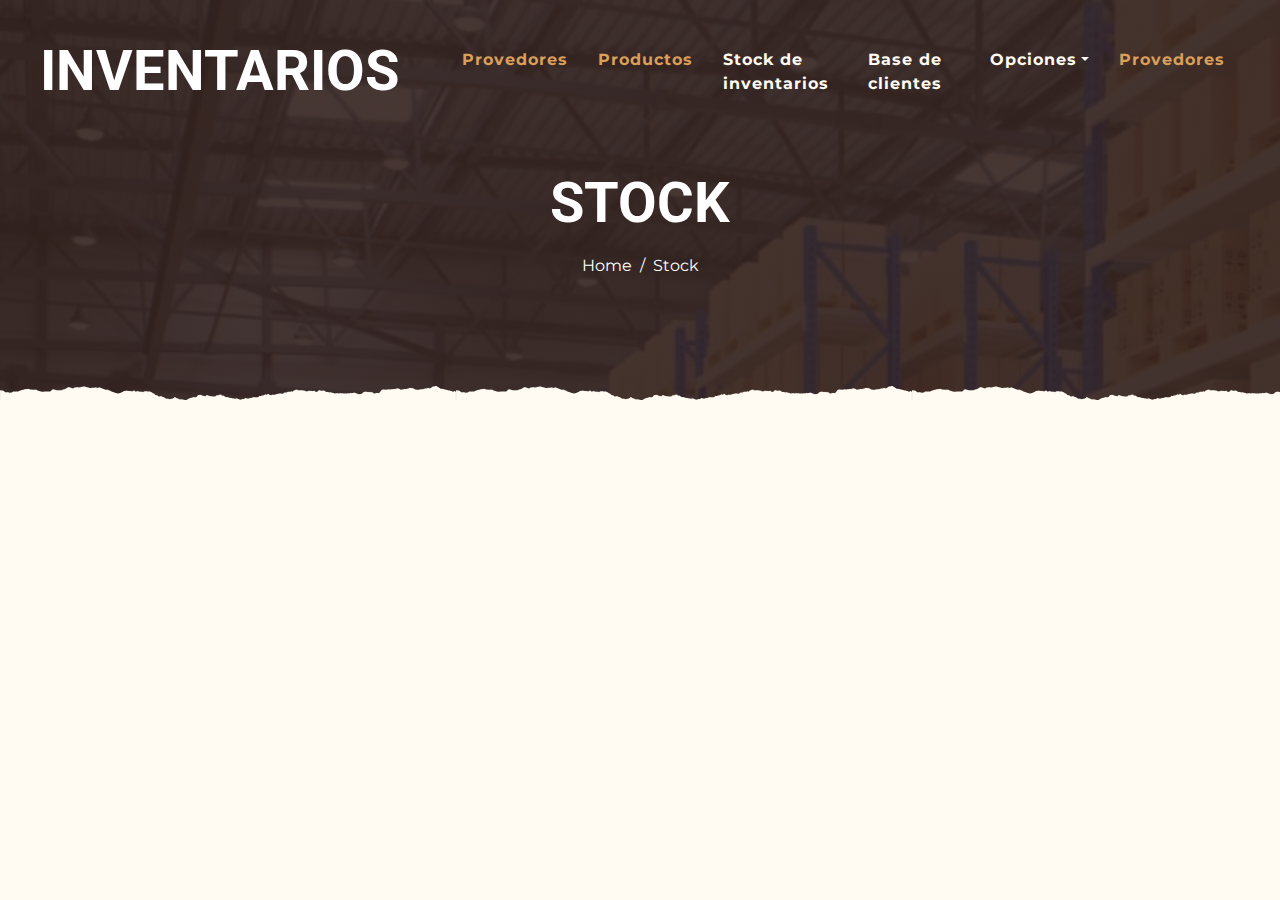
<file: menu.html>
<!DOCTYPE html>
<html lang="en">

<head>
    <meta charset="utf-8">
    <title>SENNOVA - Inventario</title>
    <meta content="width=device-width, initial-scale=1.0" name="viewport">
    <meta content="Free Website Template" name="keywords">
    <meta content="Free Website Template" name="description">

    <!-- Icono superior -->
    <link href="img/inventarioTablet.avif" rel="icon">

    <!-- Google Font -->
    <link rel="preconnect" href="https://fonts.gstatic.com">
    <link href="https://fonts.googleapis.com/css2?family=Montserrat:wght@200;400&family=Roboto:wght@400;500;700&display=swap" rel="stylesheet"> 

    <!-- Font Awesome -->
    <link href="https://cdnjs.cloudflare.com/ajax/libs/font-awesome/5.10.0/css/all.min.css" rel="stylesheet">

    <!-- Libraries Stylesheet -->
    <link href="lib/owlcarousel/assets/owl.carousel.min.css" rel="stylesheet">
    <link href="lib/tempusdominus/css/tempusdominus-bootstrap-4.min.css" rel="stylesheet" />

    <!-- Customized Bootstrap Stylesheet -->
    <link href="css/style.min.css" rel="stylesheet">
</head>

<body>
    <!-- Barra de navegacion superior -->
    <div class="container-fluid p-0 nav-bar">
        <nav class="navbar navbar-expand-lg bg-none navbar-dark py-3">
            <a href="index.html" class="navbar-brand px-lg-4 m-0">
                <h1 class="m-0 display-4 text-uppercase text-white">INVENTARIOS</h1>
            </a>
            <button type="button" class="navbar-toggler" data-toggle="collapse" data-target="#navbarCollapse">
                <span class="navbar-toggler-icon"></span>
            </button>
            <div class="collapse navbar-collapse justify-content-between" id="navbarCollapse">
                <div class="navbar-nav ml-auto p-4">
                    <!--<a href="index.html" class="nav-item nav-link active">Inicio</a>-->
                    <a href="index.html" class="nav-item nav-link active">Provedores</a>
                    <a href="producto.html" class="nav-item nav-link active">Productos</a>
                    <a href="stock.html" class="nav-item nav-link">Stock de inventarios</a>
                    <a href="service.html" class="nav-item nav-link">Base de clientes</a>
                    <div class="nav-item dropdown">
                        <a href="#" class="nav-link dropdown-toggle" data-toggle="dropdown">Opciones</a>
                        <div class="dropdown-menu text-capitalize">
                            <a href="reservation.html" class="dropdown-item">Base de salidas</a>
                            <a href="testimonial.html" class="dropdown-item">Base de entradas</a>
                            <a href="testimonial.html" class="dropdown-item">Graficas</a>
                        </div>
                    </div>
                    <a href="testimonial.html" class="nav-item nav-link active">Provedores</a>
                </div>
            </div>
        </nav>
    </div>
    <!-- Navbar End -->


    <!-- Page Header Start -->
    <div class="container-fluid page-header mb-5 position-relative overlay-bottom">
        <div class="d-flex flex-column align-items-center justify-content-center pt-0 pt-lg-5" style="min-height: 400px">
            <h1 class="display-4 mb-3 mt-0 mt-lg-5 text-white text-uppercase">Stock</h1>
            <div class="d-inline-flex mb-lg-5">
                <p class="m-0 text-white"><a class="text-white" href="">Home</a></p>
                <p class="m-0 text-white px-2">/</p>
                <p class="m-0 text-white">Stock</p>
            </div>
        </div>
    </div>
    <!-- Page Header End -->


    <!-- About Start -->
    <div class="container-fluid py-5">
        <div class="container">
        </div>
    </div>
    <!-- About End -->


    <!-- final de pagina
    <div class="container-fluid footer text-white mt-5 pt-5 px-0 position-relative overlay-top">
        <div class="row mx-0 pt-5 px-sm-3 px-lg-5 mt-4">
            <div class="col-lg-3 col-md-6 mb-5">
                <h4 class="text-white text-uppercase mb-4" style="letter-spacing: 3px;">Get In Touch</h4>
                <p><i class="fa fa-map-marker-alt mr-2"></i>123 Street, New York, USA</p>
                <p><i class="fa fa-phone-alt mr-2"></i>+012 345 67890</p>
                <p class="m-0"><i class="fa fa-envelope mr-2"></i>info@example.com</p>
            </div>
            <div class="col-lg-3 col-md-6 mb-5">
                <h4 class="text-white text-uppercase mb-4" style="letter-spacing: 3px;">Follow Us</h4>
                <p>Amet elitr vero magna sed ipsum sit kasd sea elitr lorem rebum</p>
                <div class="d-flex justify-content-start">
                    <a class="btn btn-lg btn-outline-light btn-lg-square mr-2" href="#"><i class="fab fa-twitter"></i></a>
                    <a class="btn btn-lg btn-outline-light btn-lg-square mr-2" href="#"><i class="fab fa-facebook-f"></i></a>
                    <a class="btn btn-lg btn-outline-light btn-lg-square mr-2" href="#"><i class="fab fa-linkedin-in"></i></a>
                    <a class="btn btn-lg btn-outline-light btn-lg-square" href="#"><i class="fab fa-instagram"></i></a>
                </div>
            </div>
            <div class="col-lg-3 col-md-6 mb-5">
                <h4 class="text-white text-uppercase mb-4" style="letter-spacing: 3px;">Open Hours</h4>
                <div>
                    <h6 class="text-white text-uppercase">Monday - Friday</h6>
                    <p>8.00 AM - 8.00 PM</p>
                    <h6 class="text-white text-uppercase">Saturday - Sunday</h6>
                    <p>2.00 PM - 8.00 PM</p>
                </div>
            </div>
            <div class="col-lg-3 col-md-6 mb-5">
                <h4 class="text-white text-uppercase mb-4" style="letter-spacing: 3px;">Newsletter</h4>
                <p>Amet elitr vero magna sed ipsum sit kasd sea elitr lorem rebum</p>
                <div class="w-100">
                    <div class="input-group">
                        <input type="text" class="form-control border-light" style="padding: 25px;" placeholder="Your Email">
                        <div class="input-group-append">
                            <button class="btn btn-primary font-weight-bold px-3">Sign Up</button>
                        </div>
                    </div>
                </div>
            </div>
        </div>
        <div class="container-fluid text-center text-white border-top mt-4 py-4 px-sm-3 px-md-5" style="border-color: rgba(256, 256, 256, .1) !important;">
            <p class="mb-2 text-white">Copyright &copy; <a class="font-weight-bold" href="#">Domain</a>. All Rights Reserved.</a></p>
            <p class="m-0 text-white">Designed by <a class="font-weight-bold" href="https://htmlcodex.com">HTML Codex</a></p>
        </div>
    </div>
    -->


    <!-- Back to Top -->
    <a href="#" class="btn btn-lg btn-primary btn-lg-square back-to-top"><i class="fa fa-angle-double-up"></i></a>


    <!-- JavaScript Libraries -->
    <script src="https://code.jquery.com/jquery-3.4.1.min.js"></script>
    <script src="https://stackpath.bootstrapcdn.com/bootstrap/4.4.1/js/bootstrap.bundle.min.js"></script>
    <script src="lib/easing/easing.min.js"></script>
    <script src="lib/waypoints/waypoints.min.js"></script>
    <script src="lib/owlcarousel/owl.carousel.min.js"></script>
    <script src="lib/tempusdominus/js/moment.min.js"></script>
    <script src="lib/tempusdominus/js/moment-timezone.min.js"></script>
    <script src="lib/tempusdominus/js/tempusdominus-bootstrap-4.min.js"></script>

    <!-- Contact Javascript File -->
    <script src="mail/jqBootstrapValidation.min.js"></script>
    <script src="mail/contact.js"></script>

    <!-- Template Javascript -->
    <script src="js/main.js"></script>
</body>

</html>
</file>
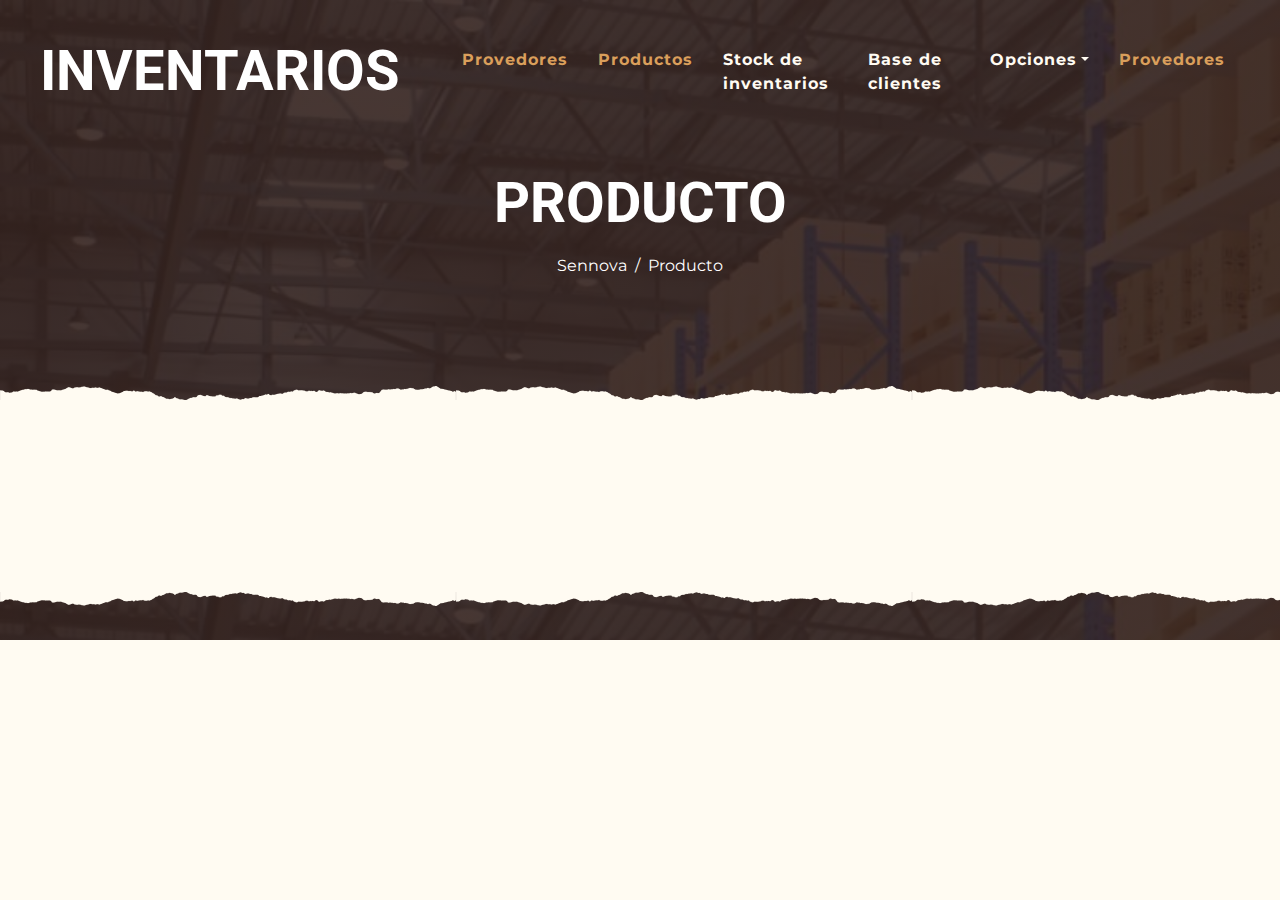
<file: producto.html>
<!DOCTYPE html>
<html lang="en">

<head>
    <meta charset="utf-8">
    <title>SENNOVA</title>
    <meta content="width=device-width, initial-scale=1.0" name="viewport">
    <meta content="Free Website Template" name="keywords">
    <meta content="Free Website Template" name="description">

    <!-- Favicon -->
    <link href="img/favicon.ico" rel="icon">

    <!-- Google Font -->
    <link rel="preconnect" href="https://fonts.gstatic.com">
    <link href="https://fonts.googleapis.com/css2?family=Montserrat:wght@200;400&family=Roboto:wght@400;500;700&display=swap" rel="stylesheet"> 

    <!-- Font Awesome -->
    <link href="https://cdnjs.cloudflare.com/ajax/libs/font-awesome/5.10.0/css/all.min.css" rel="stylesheet">

    <!-- Libraries Stylesheet -->
    <link href="lib/owlcarousel/assets/owl.carousel.min.css" rel="stylesheet">
    <link href="lib/tempusdominus/css/tempusdominus-bootstrap-4.min.css" rel="stylesheet" />

    <!-- Customized Bootstrap Stylesheet -->
    <link href="css/style.min.css" rel="stylesheet">
</head>

<body>
    <!-- Navbar Start -->
    <div class="container-fluid p-0 nav-bar">
        <nav class="navbar navbar-expand-lg bg-none navbar-dark py-3">
            <a href="index.html" class="navbar-brand px-lg-4 m-0">
                <h1 class="m-0 display-4 text-uppercase text-white">INVENTARIOS</h1>
            </a>
            <button type="button" class="navbar-toggler" data-toggle="collapse" data-target="#navbarCollapse">
                <span class="navbar-toggler-icon"></span>
            </button>
            <div class="collapse navbar-collapse justify-content-between" id="navbarCollapse">
                <div class="navbar-nav ml-auto p-4">
                    <!--<a href="index.html" class="nav-item nav-link active">Inicio</a>-->
                    <a href="index.html" class="nav-item nav-link active">Provedores</a>
                    <a href="producto.html" class="nav-item nav-link active">Productos</a>
                    <a href="stock.html" class="nav-item nav-link">Stock de inventarios</a>
                    <a href="service.html" class="nav-item nav-link">Base de clientes</a>
                    <div class="nav-item dropdown">
                        <a href="#" class="nav-link dropdown-toggle" data-toggle="dropdown">Opciones</a>
                        <div class="dropdown-menu text-capitalize">
                            <a href="reservation.html" class="dropdown-item">Base de salidas</a>
                            <a href="testimonial.html" class="dropdown-item">Base de entradas</a>
                            <a href="testimonial.html" class="dropdown-item">Graficas</a>
                        </div>
                    </div>
                    <a href="testimonial.html" class="nav-item nav-link active">Provedores</a>
                </div>
            </div>
        </nav>
    </div>
    <!-- Navbar End -->


    <!-- Page Header Start -->
    <div class="container-fluid page-header mb-5 position-relative overlay-bottom">
        <div class="d-flex flex-column align-items-center justify-content-center pt-0 pt-lg-5" style="min-height: 400px">
            <h1 class="display-4 mb-3 mt-0 mt-lg-5 text-white text-uppercase">Producto</h1>
            <div class="d-inline-flex mb-lg-5">
                <p class="m-0 text-white"><a class="text-white" href="">Sennova</a></p>
                <p class="m-0 text-white px-2">/</p>
                <p class="m-0 text-white">Producto</p>
            </div>
        </div>
    </div>
    <!-- Page Header End -->


    <!-- Reservation Start -->
    <div class="container-fluid py-5">
        
    </div>
    <!-- Reservation End -->


    <!-- Footer Start -->
    <div class="container-fluid footer text-white mt-5 pt-5 px-0 position-relative overlay-top">
        
    </div>
    <!-- Footer End -->


    <!-- Back to Top -->
    <a href="#" class="btn btn-lg btn-primary btn-lg-square back-to-top"><i class="fa fa-angle-double-up"></i></a>


    <!-- JavaScript Libraries -->
    <script src="https://code.jquery.com/jquery-3.4.1.min.js"></script>
    <script src="https://stackpath.bootstrapcdn.com/bootstrap/4.4.1/js/bootstrap.bundle.min.js"></script>
    <script src="lib/easing/easing.min.js"></script>
    <script src="lib/waypoints/waypoints.min.js"></script>
    <script src="lib/owlcarousel/owl.carousel.min.js"></script>
    <script src="lib/tempusdominus/js/moment.min.js"></script>
    <script src="lib/tempusdominus/js/moment-timezone.min.js"></script>
    <script src="lib/tempusdominus/js/tempusdominus-bootstrap-4.min.js"></script>

    <!-- Contact Javascript File -->
    <script src="mail/jqBootstrapValidation.min.js"></script>
    <script src="mail/contact.js"></script>

    <!-- Template Javascript -->
    <script src="js/main.js"></script>
</body>

</html>
</file>
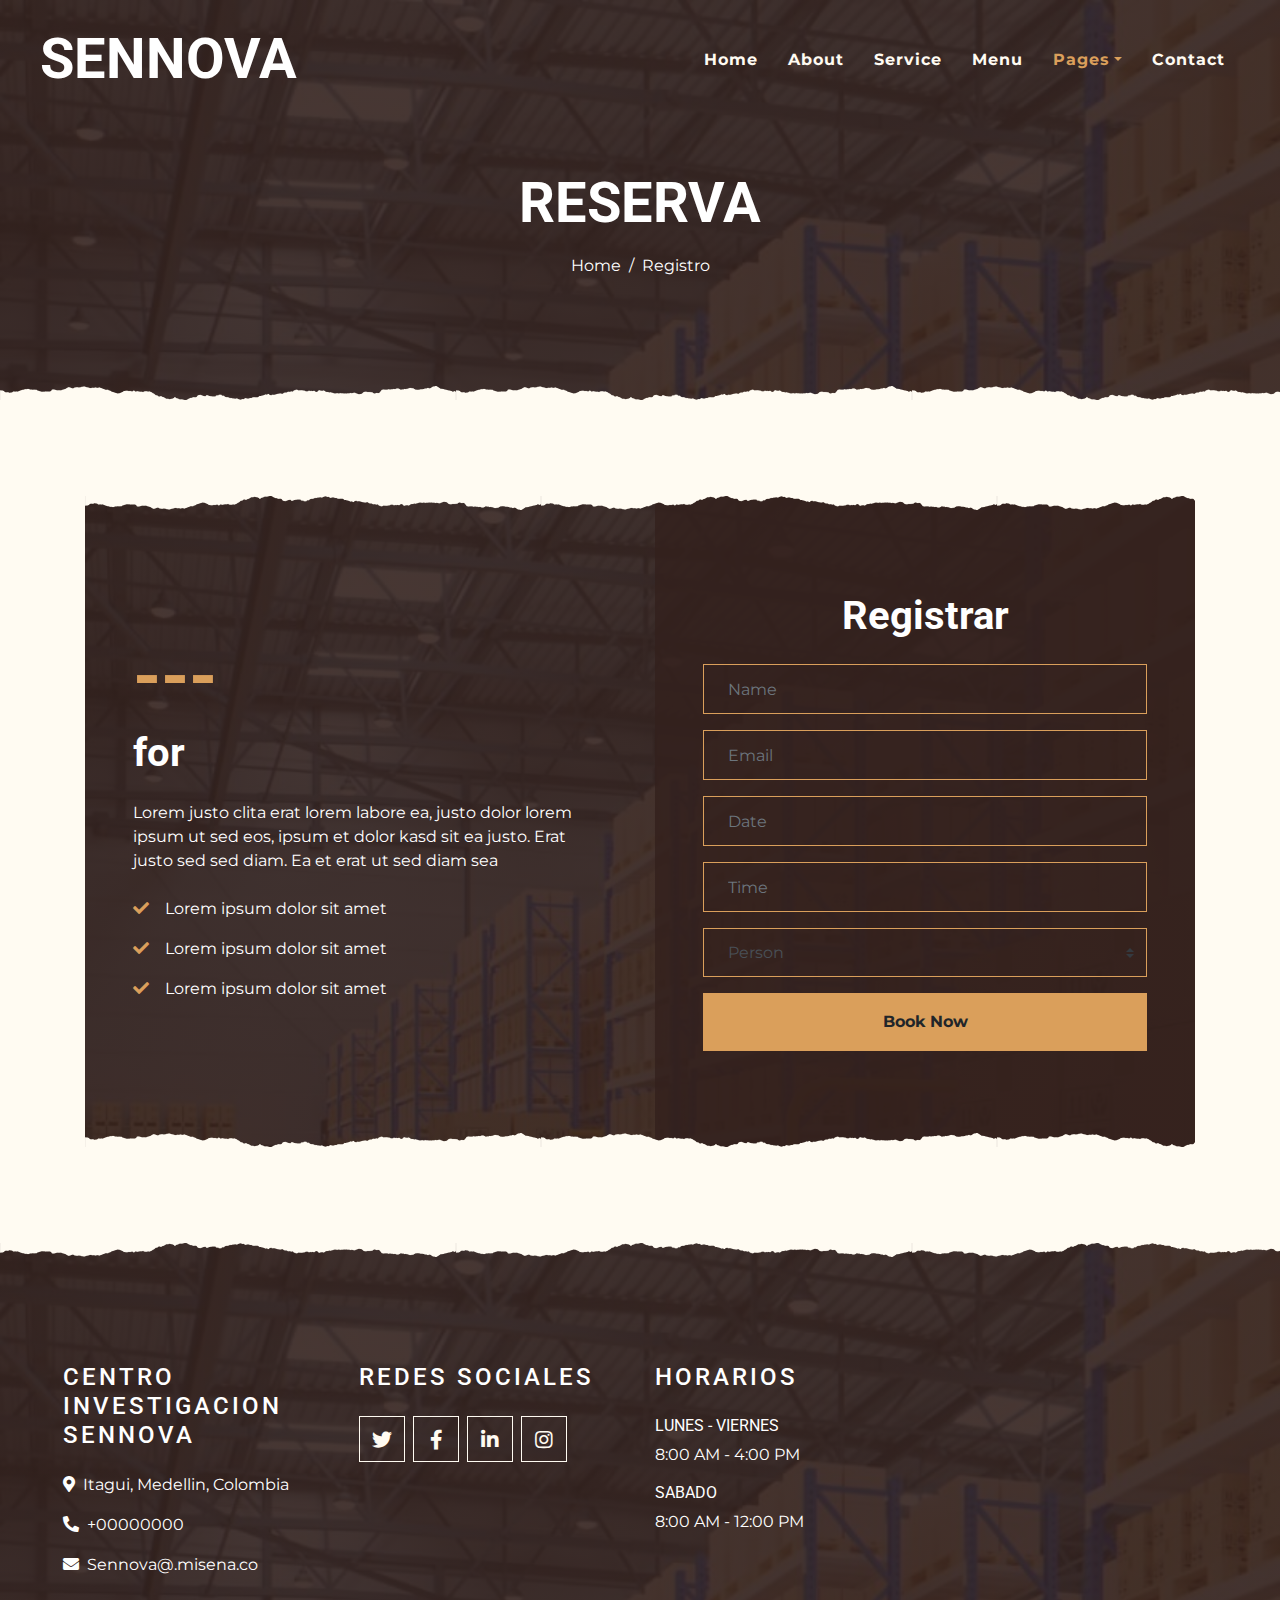
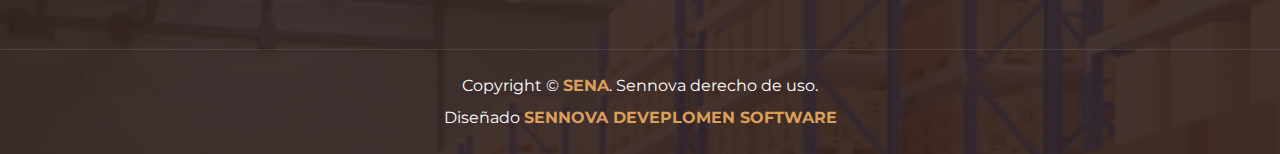
<file: reservation.html>
<!DOCTYPE html>
<html lang="en">

<head>
    <meta charset="utf-8">
    <title></title>
    <meta content="width=device-width, initial-scale=1.0" name="viewport">
    <meta content="Free Website Template" name="keywords">
    <meta content="Free Website Template" name="description">

    <!-- Favicon -->
    <link href="img/favicon.ico" rel="icon">

    <!-- Google Font -->
    <link rel="preconnect" href="https://fonts.gstatic.com">
    <link href="https://fonts.googleapis.com/css2?family=Montserrat:wght@200;400&family=Roboto:wght@400;500;700&display=swap" rel="stylesheet"> 

    <!-- Font Awesome -->
    <link href="https://cdnjs.cloudflare.com/ajax/libs/font-awesome/5.10.0/css/all.min.css" rel="stylesheet">

    <!-- Libraries Stylesheet -->
    <link href="lib/owlcarousel/assets/owl.carousel.min.css" rel="stylesheet">
    <link href="lib/tempusdominus/css/tempusdominus-bootstrap-4.min.css" rel="stylesheet" />

    <!-- Customized Bootstrap Stylesheet -->
    <link href="css/style.min.css" rel="stylesheet">
</head>

<body>
    <!-- Navbar Start -->
    <div class="container-fluid p-0 nav-bar">
        <nav class="navbar navbar-expand-lg bg-none navbar-dark py-3">
            <a href="index.html" class="navbar-brand px-lg-4 m-0">
                <h1 class="m-0 display-4 text-uppercase text-white">SENNOVA</h1>
            </a>
            <button type="button" class="navbar-toggler" data-toggle="collapse" data-target="#navbarCollapse">
                <span class="navbar-toggler-icon"></span>
            </button>
            <div class="collapse navbar-collapse justify-content-between" id="navbarCollapse">
                <div class="navbar-nav ml-auto p-4">
                    <a href="index.html" class="nav-item nav-link">Home</a>
                    <a href="about.html" class="nav-item nav-link">About</a>
                    <a href="service.html" class="nav-item nav-link">Service</a>
                    <a href="menu.html" class="nav-item nav-link">Menu</a>
                    <div class="nav-item dropdown">
                        <a href="#" class="nav-link dropdown-toggle active" data-toggle="dropdown">Pages</a>
                        <div class="dropdown-menu text-capitalize">
                            <a href="reservation.html" class="dropdown-item active">Reservation</a>
                            <a href="testimonial.html" class="dropdown-item">Testimonial</a>
                        </div>
                    </div>
                    <a href="contact.html" class="nav-item nav-link">Contact</a>
                </div>
            </div>
        </nav>
    </div>
    <!-- Navbar End -->


    <!-- Page Header Start -->
    <div class="container-fluid page-header mb-5 position-relative overlay-bottom">
        <div class="d-flex flex-column align-items-center justify-content-center pt-0 pt-lg-5" style="min-height: 400px">
            <h1 class="display-4 mb-3 mt-0 mt-lg-5 text-white text-uppercase">Reserva</h1>
            <div class="d-inline-flex mb-lg-5">
                <p class="m-0 text-white"><a class="text-white" href="">Home</a></p>
                <p class="m-0 text-white px-2">/</p>
                <p class="m-0 text-white">Registro</p>
            </div>
        </div>
    </div>
    <!-- Page Header End -->


    <!-- Reservation Start -->
    <div class="container-fluid py-5">
        <div class="container">
            <div class="reservation position-relative overlay-top overlay-bottom">
                <div class="row align-items-center">
                    <div class="col-lg-6 my-5 my-lg-0">
                        <div class="p-5">
                            <div class="mb-4">
                                <h1 class="display-3 text-primary">---</h1>
                                <h1 class="text-white">for</h1>
                            </div>
                            <p class="text-white">Lorem justo clita erat lorem labore ea, justo dolor lorem ipsum ut sed eos,
                                ipsum et dolor kasd sit ea justo. Erat justo sed sed diam. Ea et erat ut sed diam sea</p>
                            <ul class="list-inline text-white m-0">
                                <li class="py-2"><i class="fa fa-check text-primary mr-3"></i>Lorem ipsum dolor sit amet</li>
                                <li class="py-2"><i class="fa fa-check text-primary mr-3"></i>Lorem ipsum dolor sit amet</li>
                                <li class="py-2"><i class="fa fa-check text-primary mr-3"></i>Lorem ipsum dolor sit amet</li>
                            </ul>
                        </div>
                    </div>
                    <div class="col-lg-6">
                        <div class="text-center p-5" style="background: rgba(51, 33, 29, .8);">
                            <h1 class="text-white mb-4 mt-5">Registrar</h1>
                            <form class="mb-5">
                                <div class="form-group">
                                    <input type="text" class="form-control bg-transparent border-primary p-4" placeholder="Name"
                                        required="required" />
                                </div>
                                <div class="form-group">
                                    <input type="email" class="form-control bg-transparent border-primary p-4" placeholder="Email"
                                        required="required" />
                                </div>
                                <div class="form-group">
                                    <div class="date" id="date" data-target-input="nearest">
                                        <input type="text" class="form-control bg-transparent border-primary p-4 datetimepicker-input" placeholder="Date" data-target="#date" data-toggle="datetimepicker"/>
                                    </div>
                                </div>
                                <div class="form-group">
                                    <div class="time" id="time" data-target-input="nearest">
                                        <input type="text" class="form-control bg-transparent border-primary p-4 datetimepicker-input" placeholder="Time" data-target="#time" data-toggle="datetimepicker"/>
                                    </div>
                                </div>
                                <div class="form-group">
                                    <select class="custom-select bg-transparent border-primary px-4" style="height: 49px;">
                                        <option selected>Person</option>
                                        <option value="1">Person 1</option>
                                        <option value="2">Person 2</option>
                                        <option value="3">Person 3</option>
                                        <option value="3">Person 4</option>
                                    </select>
                                </div>
                                
                                <div>
                                    <button class="btn btn-primary btn-block font-weight-bold py-3" type="submit">Book Now</button>
                                </div>
                            </form>
                        </div>
                    </div>
                </div>
            </div>
        </div>
    </div>
    <!-- Reservation End -->


    <!-- Footer Start -->
    <div class="Centrador"><div class="container-fluid footer text-white mt-5 pt-5 px-0 position-relative overlay-top">
        <div class="row mx-0 pt-5 px-sm-3 px-lg-5 mt-4">
            <div class="col-lg-3 col-md-6 mb-5">
                <h4 class="text-white text-uppercase mb-4" style="letter-spacing: 3px;">Centro <br> Investigacion Sennova </h4>
                <p><i class="fa fa-map-marker-alt mr-2"></i>Itagui, Medellin, Colombia</p>
                <p><i class="fa fa-phone-alt mr-2"></i>+00000000</p>
                <p class="m-0"><i class="fa fa-envelope mr-2"></i>Sennova@.misena.co</p>
            </div>
            <div class="col-lg-3 col-md-6 mb-5">
                <h4 class="text-white text-uppercase mb-4" style="letter-spacing: 3px;">Redes sociales</h4>
                <div class="d-flex justify-content-start">
                    <a class="btn btn-lg btn-outline-light btn-lg-square mr-2" href="#"><i class="fab fa-twitter"></i></a>
                    <a class="btn btn-lg btn-outline-light btn-lg-square mr-2" href="#"><i class="fab fa-facebook-f"></i></a>
                    <a class="btn btn-lg btn-outline-light btn-lg-square mr-2" href="#"><i class="fab fa-linkedin-in"></i></a>
                    <a class="btn btn-lg btn-outline-light btn-lg-square" href="#"><i class="fab fa-instagram"></i></a>
                </div>
            </div>
            <div class="col-lg-3 col-md-6 mb-5">
                <h4 class="text-white text-uppercase mb-4" style="letter-spacing: 3px;">Horarios</h4>
                <div>
                    <h6 class="text-white text-uppercase">Lunes - Viernes</h6>
                    <p>8:00 AM - 4:00 PM</p>
                    <h6 class="text-white text-uppercase">Sabado</h6>
                    <p>8:00 AM - 12:00 PM</p>
                </div>
            </div>
           <!-- <div class="col-lg-3 col-md-6 mb-5">
                <h4 class="text-white text-uppercase mb-4" style="letter-spacing: 3px;">Newsletter</h4>
                <p>Amet elitr vero magna sed ipsum sit kasd sea elitr lorem rebum</p>
                <div class="w-100">
                    <div class="input-group">
                        <input type="text" class="form-control border-light" style="padding: 25px;" placeholder="Your Email">
                        <div class="input-group-append">
                            <button class="btn btn-primary font-weight-bold px-3">Sign Up</button>
                        </div>
                    </div>
                </div>
            </div>-->
        </div>
        <div class="container-fluid text-center text-white border-top mt-4 py-4 px-sm-3 px-md-5" style="border-color: rgba(256, 256, 256, .1) !important;">
            <p class="mb-2 text-white">Copyright &copy; <a class="font-weight-bold" href="#">SENA</a>. Sennova derecho de uso.</a></p>
            <p class="m-0 text-white">Diseñado <a class="font-weight-bold" href="https://htmlcodex.com">SENNOVA DEVEPLOMEN SOFTWARE</a></p>
        </div>
    </div>
</div>
    <!-- Footer End -->


    <!-- Back to Top -->
    <a href="#" class="btn btn-lg btn-primary btn-lg-square back-to-top"><i class="fa fa-angle-double-up"></i></a>


    <!-- JavaScript Libraries -->
    <script src="https://code.jquery.com/jquery-3.4.1.min.js"></script>
    <script src="https://stackpath.bootstrapcdn.com/bootstrap/4.4.1/js/bootstrap.bundle.min.js"></script>
    <script src="lib/easing/easing.min.js"></script>
    <script src="lib/waypoints/waypoints.min.js"></script>
    <script src="lib/owlcarousel/owl.carousel.min.js"></script>
    <script src="lib/tempusdominus/js/moment.min.js"></script>
    <script src="lib/tempusdominus/js/moment-timezone.min.js"></script>
    <script src="lib/tempusdominus/js/tempusdominus-bootstrap-4.min.js"></script>

    <!-- Contact Javascript File -->
    <script src="mail/jqBootstrapValidation.min.js"></script>
    <script src="mail/contact.js"></script>

    <!-- Template Javascript -->
    <script src="js/main.js"></script>
</body>

</html>
</file>
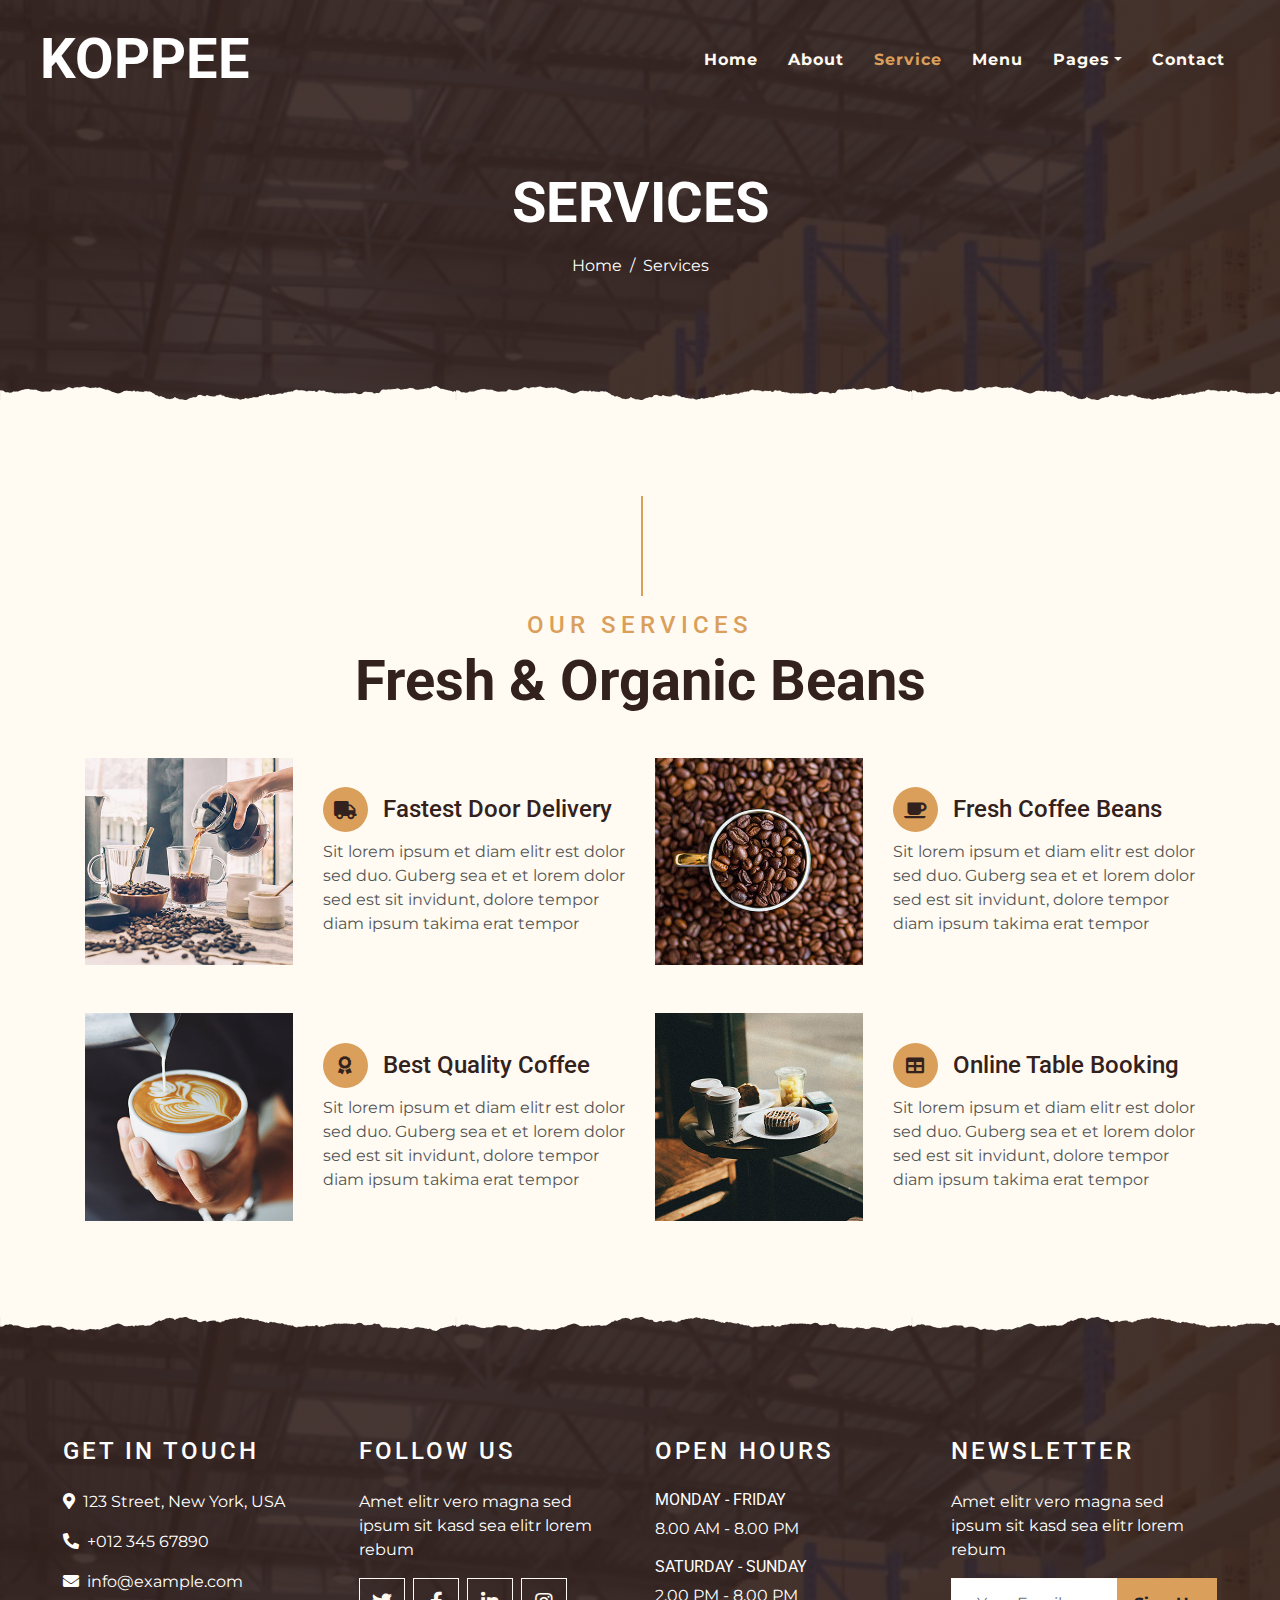
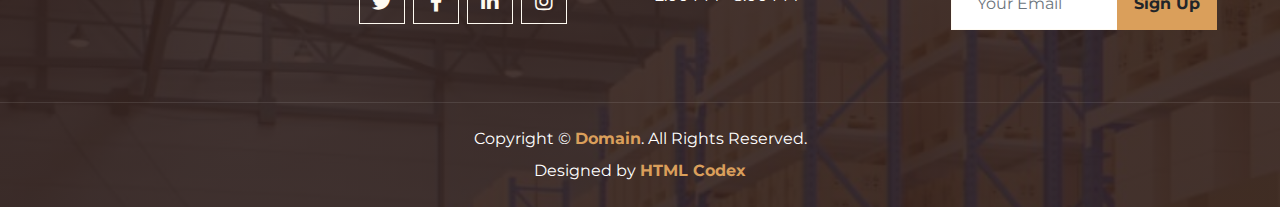
<file: service.html>
<!DOCTYPE html>
<html lang="en">

<head>
    <meta charset="utf-8">
    <title>KOPPEE - Coffee Shop HTML Template</title>
    <meta content="width=device-width, initial-scale=1.0" name="viewport">
    <meta content="Free Website Template" name="keywords">
    <meta content="Free Website Template" name="description">

    <!-- Favicon -->
    <link href="img/favicon.ico" rel="icon">

    <!-- Google Font -->
    <link rel="preconnect" href="https://fonts.gstatic.com">
    <link href="https://fonts.googleapis.com/css2?family=Montserrat:wght@200;400&family=Roboto:wght@400;500;700&display=swap" rel="stylesheet"> 

    <!-- Font Awesome -->
    <link href="https://cdnjs.cloudflare.com/ajax/libs/font-awesome/5.10.0/css/all.min.css" rel="stylesheet">

    <!-- Libraries Stylesheet -->
    <link href="lib/owlcarousel/assets/owl.carousel.min.css" rel="stylesheet">
    <link href="lib/tempusdominus/css/tempusdominus-bootstrap-4.min.css" rel="stylesheet" />

    <!-- Customized Bootstrap Stylesheet -->
    <link href="css/style.min.css" rel="stylesheet">
</head>

<body>
    <!-- Navbar Start -->
    <div class="container-fluid p-0 nav-bar">
        <nav class="navbar navbar-expand-lg bg-none navbar-dark py-3">
            <a href="index.html" class="navbar-brand px-lg-4 m-0">
                <h1 class="m-0 display-4 text-uppercase text-white">KOPPEE</h1>
            </a>
            <button type="button" class="navbar-toggler" data-toggle="collapse" data-target="#navbarCollapse">
                <span class="navbar-toggler-icon"></span>
            </button>
            <div class="collapse navbar-collapse justify-content-between" id="navbarCollapse">
                <div class="navbar-nav ml-auto p-4">
                    <a href="index.html" class="nav-item nav-link">Home</a>
                    <a href="about.html" class="nav-item nav-link">About</a>
                    <a href="service.html" class="nav-item nav-link active">Service</a>
                    <a href="menu.html" class="nav-item nav-link">Menu</a>
                    <div class="nav-item dropdown">
                        <a href="#" class="nav-link dropdown-toggle" data-toggle="dropdown">Pages</a>
                        <div class="dropdown-menu text-capitalize">
                            <a href="reservation.html" class="dropdown-item">Reservation</a>
                            <a href="testimonial.html" class="dropdown-item">Testimonial</a>
                        </div>
                    </div>
                    <a href="contact.html" class="nav-item nav-link">Contact</a>
                </div>
            </div>
        </nav>
    </div>
    <!-- Navbar End -->


    <!-- Page Header Start -->
    <div class="container-fluid page-header mb-5 position-relative overlay-bottom">
        <div class="d-flex flex-column align-items-center justify-content-center pt-0 pt-lg-5" style="min-height: 400px">
            <h1 class="display-4 mb-3 mt-0 mt-lg-5 text-white text-uppercase">Services</h1>
            <div class="d-inline-flex mb-lg-5">
                <p class="m-0 text-white"><a class="text-white" href="">Home</a></p>
                <p class="m-0 text-white px-2">/</p>
                <p class="m-0 text-white">Services</p>
            </div>
        </div>
    </div>
    <!-- Page Header End -->


    <!-- Service Start -->
    <div class="container-fluid pt-5">
        <div class="container">
            <div class="section-title">
                <h4 class="text-primary text-uppercase" style="letter-spacing: 5px;">Our Services</h4>
                <h1 class="display-4">Fresh & Organic Beans</h1>
            </div>
            <div class="row">
                <div class="col-lg-6 mb-5">
                    <div class="row align-items-center">
                        <div class="col-sm-5">
                            <img class="img-fluid mb-3 mb-sm-0" src="img/service-1.jpg" alt="">
                        </div>
                        <div class="col-sm-7">
                            <h4><i class="fa fa-truck service-icon"></i>Fastest Door Delivery</h4>
                            <p class="m-0">Sit lorem ipsum et diam elitr est dolor sed duo. Guberg sea et et lorem dolor sed est sit
                                invidunt, dolore tempor diam ipsum takima erat tempor</p>
                        </div>
                    </div>
                </div>
                <div class="col-lg-6 mb-5">
                    <div class="row align-items-center">
                        <div class="col-sm-5">
                            <img class="img-fluid mb-3 mb-sm-0" src="img/service-2.jpg" alt="">
                        </div>
                        <div class="col-sm-7">
                            <h4><i class="fa fa-coffee service-icon"></i>Fresh Coffee Beans</h4>
                            <p class="m-0">Sit lorem ipsum et diam elitr est dolor sed duo. Guberg sea et et lorem dolor sed est sit
                                invidunt, dolore tempor diam ipsum takima erat tempor</p>
                        </div>
                    </div>
                </div>
                <div class="col-lg-6 mb-5">
                    <div class="row align-items-center">
                        <div class="col-sm-5">
                            <img class="img-fluid mb-3 mb-sm-0" src="img/service-3.jpg" alt="">
                        </div>
                        <div class="col-sm-7">
                            <h4><i class="fa fa-award service-icon"></i>Best Quality Coffee</h4>
                            <p class="m-0">Sit lorem ipsum et diam elitr est dolor sed duo. Guberg sea et et lorem dolor sed est sit
                                invidunt, dolore tempor diam ipsum takima erat tempor</p>
                        </div>
                    </div>
                </div>
                <div class="col-lg-6 mb-5">
                    <div class="row align-items-center">
                        <div class="col-sm-5">
                            <img class="img-fluid mb-3 mb-sm-0" src="img/service-4.jpg" alt="">
                        </div>
                        <div class="col-sm-7">
                            <h4><i class="fa fa-table service-icon"></i>Online Table Booking</h4>
                            <p class="m-0">Sit lorem ipsum et diam elitr est dolor sed duo. Guberg sea et et lorem dolor sed est sit
                                invidunt, dolore tempor diam ipsum takima erat tempor</p>
                        </div>
                    </div>
                </div>
            </div>
        </div>
    </div>
    <!-- Service End -->


    <!-- Footer Start -->
    <div class="container-fluid footer text-white mt-5 pt-5 px-0 position-relative overlay-top">
        <div class="row mx-0 pt-5 px-sm-3 px-lg-5 mt-4">
            <div class="col-lg-3 col-md-6 mb-5">
                <h4 class="text-white text-uppercase mb-4" style="letter-spacing: 3px;">Get In Touch</h4>
                <p><i class="fa fa-map-marker-alt mr-2"></i>123 Street, New York, USA</p>
                <p><i class="fa fa-phone-alt mr-2"></i>+012 345 67890</p>
                <p class="m-0"><i class="fa fa-envelope mr-2"></i>info@example.com</p>
            </div>
            <div class="col-lg-3 col-md-6 mb-5">
                <h4 class="text-white text-uppercase mb-4" style="letter-spacing: 3px;">Follow Us</h4>
                <p>Amet elitr vero magna sed ipsum sit kasd sea elitr lorem rebum</p>
                <div class="d-flex justify-content-start">
                    <a class="btn btn-lg btn-outline-light btn-lg-square mr-2" href="#"><i class="fab fa-twitter"></i></a>
                    <a class="btn btn-lg btn-outline-light btn-lg-square mr-2" href="#"><i class="fab fa-facebook-f"></i></a>
                    <a class="btn btn-lg btn-outline-light btn-lg-square mr-2" href="#"><i class="fab fa-linkedin-in"></i></a>
                    <a class="btn btn-lg btn-outline-light btn-lg-square" href="#"><i class="fab fa-instagram"></i></a>
                </div>
            </div>
            <div class="col-lg-3 col-md-6 mb-5">
                <h4 class="text-white text-uppercase mb-4" style="letter-spacing: 3px;">Open Hours</h4>
                <div>
                    <h6 class="text-white text-uppercase">Monday - Friday</h6>
                    <p>8.00 AM - 8.00 PM</p>
                    <h6 class="text-white text-uppercase">Saturday - Sunday</h6>
                    <p>2.00 PM - 8.00 PM</p>
                </div>
            </div>
            <div class="col-lg-3 col-md-6 mb-5">
                <h4 class="text-white text-uppercase mb-4" style="letter-spacing: 3px;">Newsletter</h4>
                <p>Amet elitr vero magna sed ipsum sit kasd sea elitr lorem rebum</p>
                <div class="w-100">
                    <div class="input-group">
                        <input type="text" class="form-control border-light" style="padding: 25px;" placeholder="Your Email">
                        <div class="input-group-append">
                            <button class="btn btn-primary font-weight-bold px-3">Sign Up</button>
                        </div>
                    </div>
                </div>
            </div>
        </div>
        <div class="container-fluid text-center text-white border-top mt-4 py-4 px-sm-3 px-md-5" style="border-color: rgba(256, 256, 256, .1) !important;">
            <p class="mb-2 text-white">Copyright &copy; <a class="font-weight-bold" href="#">Domain</a>. All Rights Reserved.</a></p>
            <p class="m-0 text-white">Designed by <a class="font-weight-bold" href="https://htmlcodex.com">HTML Codex</a></p>
        </div>
    </div>
    <!-- Footer End -->


    <!-- Back to Top -->
    <a href="#" class="btn btn-lg btn-primary btn-lg-square back-to-top"><i class="fa fa-angle-double-up"></i></a>


    <!-- JavaScript Libraries -->
    <script src="https://code.jquery.com/jquery-3.4.1.min.js"></script>
    <script src="https://stackpath.bootstrapcdn.com/bootstrap/4.4.1/js/bootstrap.bundle.min.js"></script>
    <script src="lib/easing/easing.min.js"></script>
    <script src="lib/waypoints/waypoints.min.js"></script>
    <script src="lib/owlcarousel/owl.carousel.min.js"></script>
    <script src="lib/tempusdominus/js/moment.min.js"></script>
    <script src="lib/tempusdominus/js/moment-timezone.min.js"></script>
    <script src="lib/tempusdominus/js/tempusdominus-bootstrap-4.min.js"></script>

    <!-- Contact Javascript File -->
    <script src="mail/jqBootstrapValidation.min.js"></script>
    <script src="mail/contact.js"></script>

    <!-- Template Javascript -->
    <script src="js/main.js"></script>
</body>

</html>
</file>
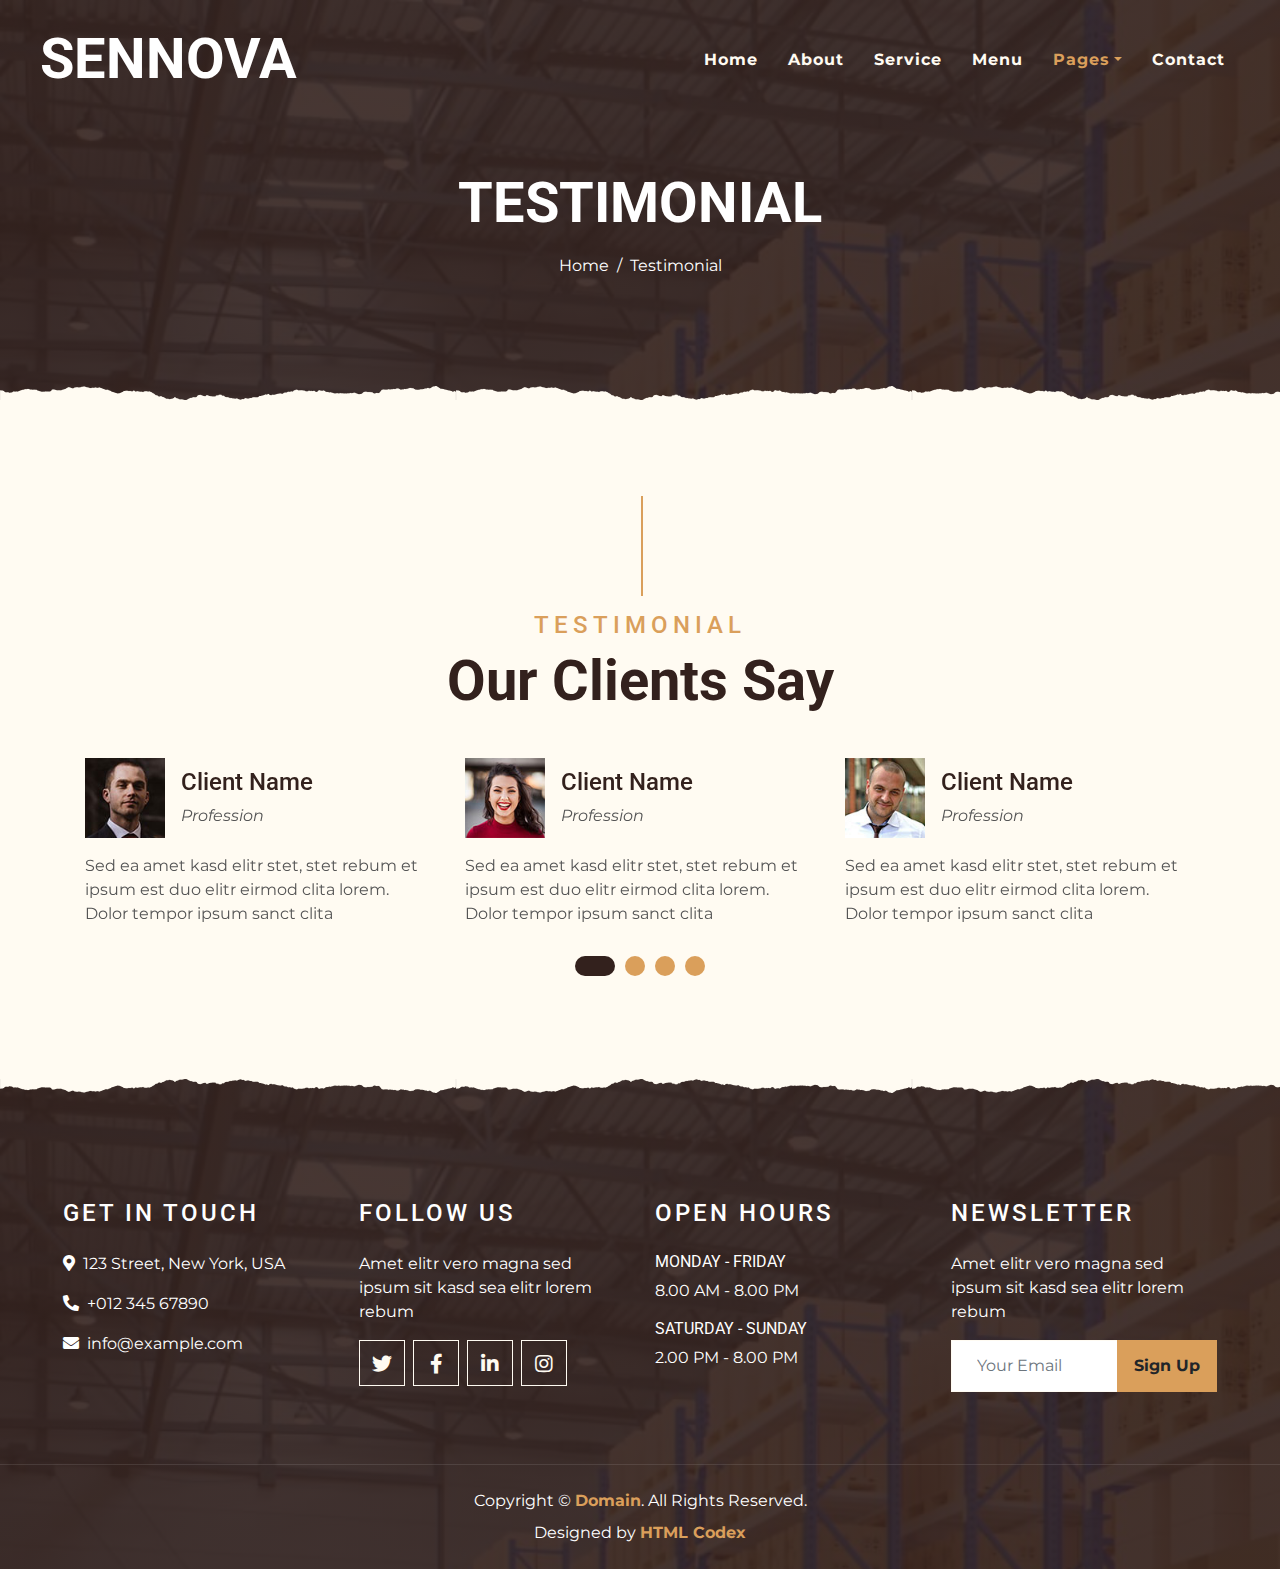
<file: testimonial.html>
<!DOCTYPE html>
<html lang="en">

<head>
    <meta charset="utf-8">
    <title>SENNOVA</title>
    <meta content="width=device-width, initial-scale=1.0" name="viewport">
    <meta content="Free Website Template" name="keywords">
    <meta content="Free Website Template" name="description">

    <!-- Favicon -->
    <link href="img/favicon.ico" rel="icon">

    <!-- Google Font -->
    <link rel="preconnect" href="https://fonts.gstatic.com">
    <link href="https://fonts.googleapis.com/css2?family=Montserrat:wght@200;400&family=Roboto:wght@400;500;700&display=swap" rel="stylesheet"> 

    <!-- Font Awesome -->
    <link href="https://cdnjs.cloudflare.com/ajax/libs/font-awesome/5.10.0/css/all.min.css" rel="stylesheet">

    <!-- Libraries Stylesheet -->
    <link href="lib/owlcarousel/assets/owl.carousel.min.css" rel="stylesheet">
    <link href="lib/tempusdominus/css/tempusdominus-bootstrap-4.min.css" rel="stylesheet" />

    <!-- Customized Bootstrap Stylesheet -->
    <link href="css/style.min.css" rel="stylesheet">
</head>

<body>
    <!-- Navbar Start -->
    <div class="container-fluid p-0 nav-bar">
        <nav class="navbar navbar-expand-lg bg-none navbar-dark py-3">
            <a href="index.html" class="navbar-brand px-lg-4 m-0">
                <h1 class="m-0 display-4 text-uppercase text-white">Sennova</h1>
            </a>
            <button type="button" class="navbar-toggler" data-toggle="collapse" data-target="#navbarCollapse">
                <span class="navbar-toggler-icon"></span>
            </button>
            <div class="collapse navbar-collapse justify-content-between" id="navbarCollapse">
                <div class="navbar-nav ml-auto p-4">
                    <a href="index.html" class="nav-item nav-link">Home</a>
                    <a href="about.html" class="nav-item nav-link">About</a>
                    <a href="service.html" class="nav-item nav-link">Service</a>
                    <a href="menu.html" class="nav-item nav-link">Menu</a>
                    <div class="nav-item dropdown">
                        <a href="#" class="nav-link dropdown-toggle active" data-toggle="dropdown">Pages</a>
                        <div class="dropdown-menu text-capitalize">
                            <a href="reservation.html" class="dropdown-item">Reservation</a>
                            <a href="testimonial.html" class="dropdown-item active">Testimonial</a>
                        </div>
                    </div>
                    <a href="contact.html" class="nav-item nav-link">Contact</a>
                </div>
            </div>
        </nav>
    </div>
    <!-- Navbar End -->


    <!-- Page Header Start -->
    <div class="container-fluid page-header mb-5 position-relative overlay-bottom">
        <div class="d-flex flex-column align-items-center justify-content-center pt-0 pt-lg-5" style="min-height: 400px">
            <h1 class="display-4 mb-3 mt-0 mt-lg-5 text-white text-uppercase">Testimonial</h1>
            <div class="d-inline-flex mb-lg-5">
                <p class="m-0 text-white"><a class="text-white" href="">Home</a></p>
                <p class="m-0 text-white px-2">/</p>
                <p class="m-0 text-white">Testimonial</p>
            </div>
        </div>
    </div>
    <!-- Page Header End -->


    <!-- Testimonial Start -->
    <div class="container-fluid py-5">
        <div class="container">
            <div class="section-title">
                <h4 class="text-primary text-uppercase" style="letter-spacing: 5px;">Testimonial</h4>
                <h1 class="display-4">Our Clients Say</h1>
            </div>
            <div class="owl-carousel testimonial-carousel">
                <div class="testimonial-item">
                    <div class="d-flex align-items-center mb-3">
                        <img class="img-fluid" src="img/testimonial-1.jpg" alt="">
                        <div class="ml-3">
                            <h4>Client Name</h4>
                            <i>Profession</i>
                        </div>
                    </div>
                    <p class="m-0">Sed ea amet kasd elitr stet, stet rebum et ipsum est duo elitr eirmod clita lorem. Dolor tempor ipsum sanct clita</p>
                </div>
                <div class="testimonial-item">
                    <div class="d-flex align-items-center mb-3">
                        <img class="img-fluid" src="img/testimonial-2.jpg" alt="">
                        <div class="ml-3">
                            <h4>Client Name</h4>
                            <i>Profession</i>
                        </div>
                    </div>
                    <p class="m-0">Sed ea amet kasd elitr stet, stet rebum et ipsum est duo elitr eirmod clita lorem. Dolor tempor ipsum sanct clita</p>
                </div>
                <div class="testimonial-item">
                    <div class="d-flex align-items-center mb-3">
                        <img class="img-fluid" src="img/testimonial-3.jpg" alt="">
                        <div class="ml-3">
                            <h4>Client Name</h4>
                            <i>Profession</i>
                        </div>
                    </div>
                    <p class="m-0">Sed ea amet kasd elitr stet, stet rebum et ipsum est duo elitr eirmod clita lorem. Dolor tempor ipsum sanct clita</p>
                </div>
                <div class="testimonial-item">
                    <div class="d-flex align-items-center mb-3">
                        <img class="img-fluid" src="img/testimonial-4.jpg" alt="">
                        <div class="ml-3">
                            <h4>Client Name</h4>
                            <i>Profession</i>
                        </div>
                    </div>
                    <p class="m-0">Sed ea amet kasd elitr stet, stet rebum et ipsum est duo elitr eirmod clita lorem. Dolor tempor ipsum sanct clita</p>
                </div>
            </div>
        </div>
    </div>
    <!-- Testimonial End -->


    <!-- Footer Start -->
    <div class="container-fluid footer text-white mt-5 pt-5 px-0 position-relative overlay-top">
        <div class="row mx-0 pt-5 px-sm-3 px-lg-5 mt-4">
            <div class="col-lg-3 col-md-6 mb-5">
                <h4 class="text-white text-uppercase mb-4" style="letter-spacing: 3px;">Get In Touch</h4>
                <p><i class="fa fa-map-marker-alt mr-2"></i>123 Street, New York, USA</p>
                <p><i class="fa fa-phone-alt mr-2"></i>+012 345 67890</p>
                <p class="m-0"><i class="fa fa-envelope mr-2"></i>info@example.com</p>
            </div>
            <div class="col-lg-3 col-md-6 mb-5">
                <h4 class="text-white text-uppercase mb-4" style="letter-spacing: 3px;">Follow Us</h4>
                <p>Amet elitr vero magna sed ipsum sit kasd sea elitr lorem rebum</p>
                <div class="d-flex justify-content-start">
                    <a class="btn btn-lg btn-outline-light btn-lg-square mr-2" href="#"><i class="fab fa-twitter"></i></a>
                    <a class="btn btn-lg btn-outline-light btn-lg-square mr-2" href="#"><i class="fab fa-facebook-f"></i></a>
                    <a class="btn btn-lg btn-outline-light btn-lg-square mr-2" href="#"><i class="fab fa-linkedin-in"></i></a>
                    <a class="btn btn-lg btn-outline-light btn-lg-square" href="#"><i class="fab fa-instagram"></i></a>
                </div>
            </div>
            <div class="col-lg-3 col-md-6 mb-5">
                <h4 class="text-white text-uppercase mb-4" style="letter-spacing: 3px;">Open Hours</h4>
                <div>
                    <h6 class="text-white text-uppercase">Monday - Friday</h6>
                    <p>8.00 AM - 8.00 PM</p>
                    <h6 class="text-white text-uppercase">Saturday - Sunday</h6>
                    <p>2.00 PM - 8.00 PM</p>
                </div>
            </div>
            <div class="col-lg-3 col-md-6 mb-5">
                <h4 class="text-white text-uppercase mb-4" style="letter-spacing: 3px;">Newsletter</h4>
                <p>Amet elitr vero magna sed ipsum sit kasd sea elitr lorem rebum</p>
                <div class="w-100">
                    <div class="input-group">
                        <input type="text" class="form-control border-light" style="padding: 25px;" placeholder="Your Email">
                        <div class="input-group-append">
                            <button class="btn btn-primary font-weight-bold px-3">Sign Up</button>
                        </div>
                    </div>
                </div>
            </div>
        </div>
        <div class="container-fluid text-center text-white border-top mt-4 py-4 px-sm-3 px-md-5" style="border-color: rgba(256, 256, 256, .1) !important;">
            <p class="mb-2 text-white">Copyright &copy; <a class="font-weight-bold" href="#">Domain</a>. All Rights Reserved.</a></p>
            <p class="m-0 text-white">Designed by <a class="font-weight-bold" href="https://htmlcodex.com">HTML Codex</a></p>
        </div>
    </div>
    <!-- Footer End -->


    <!-- Back to Top -->
    <a href="#" class="btn btn-lg btn-primary btn-lg-square back-to-top"><i class="fa fa-angle-double-up"></i></a>


    <!-- JavaScript Libraries -->
    <script src="https://code.jquery.com/jquery-3.4.1.min.js"></script>
    <script src="https://stackpath.bootstrapcdn.com/bootstrap/4.4.1/js/bootstrap.bundle.min.js"></script>
    <script src="lib/easing/easing.min.js"></script>
    <script src="lib/waypoints/waypoints.min.js"></script>
    <script src="lib/owlcarousel/owl.carousel.min.js"></script>
    <script src="lib/tempusdominus/js/moment.min.js"></script>
    <script src="lib/tempusdominus/js/moment-timezone.min.js"></script>
    <script src="lib/tempusdominus/js/tempusdominus-bootstrap-4.min.js"></script>

    <!-- Contact Javascript File -->
    <script src="mail/jqBootstrapValidation.min.js"></script>
    <script src="mail/contact.js"></script>

    <!-- Template Javascript -->
    <script src="js/main.js"></script>
</body>

</html>
</file>
